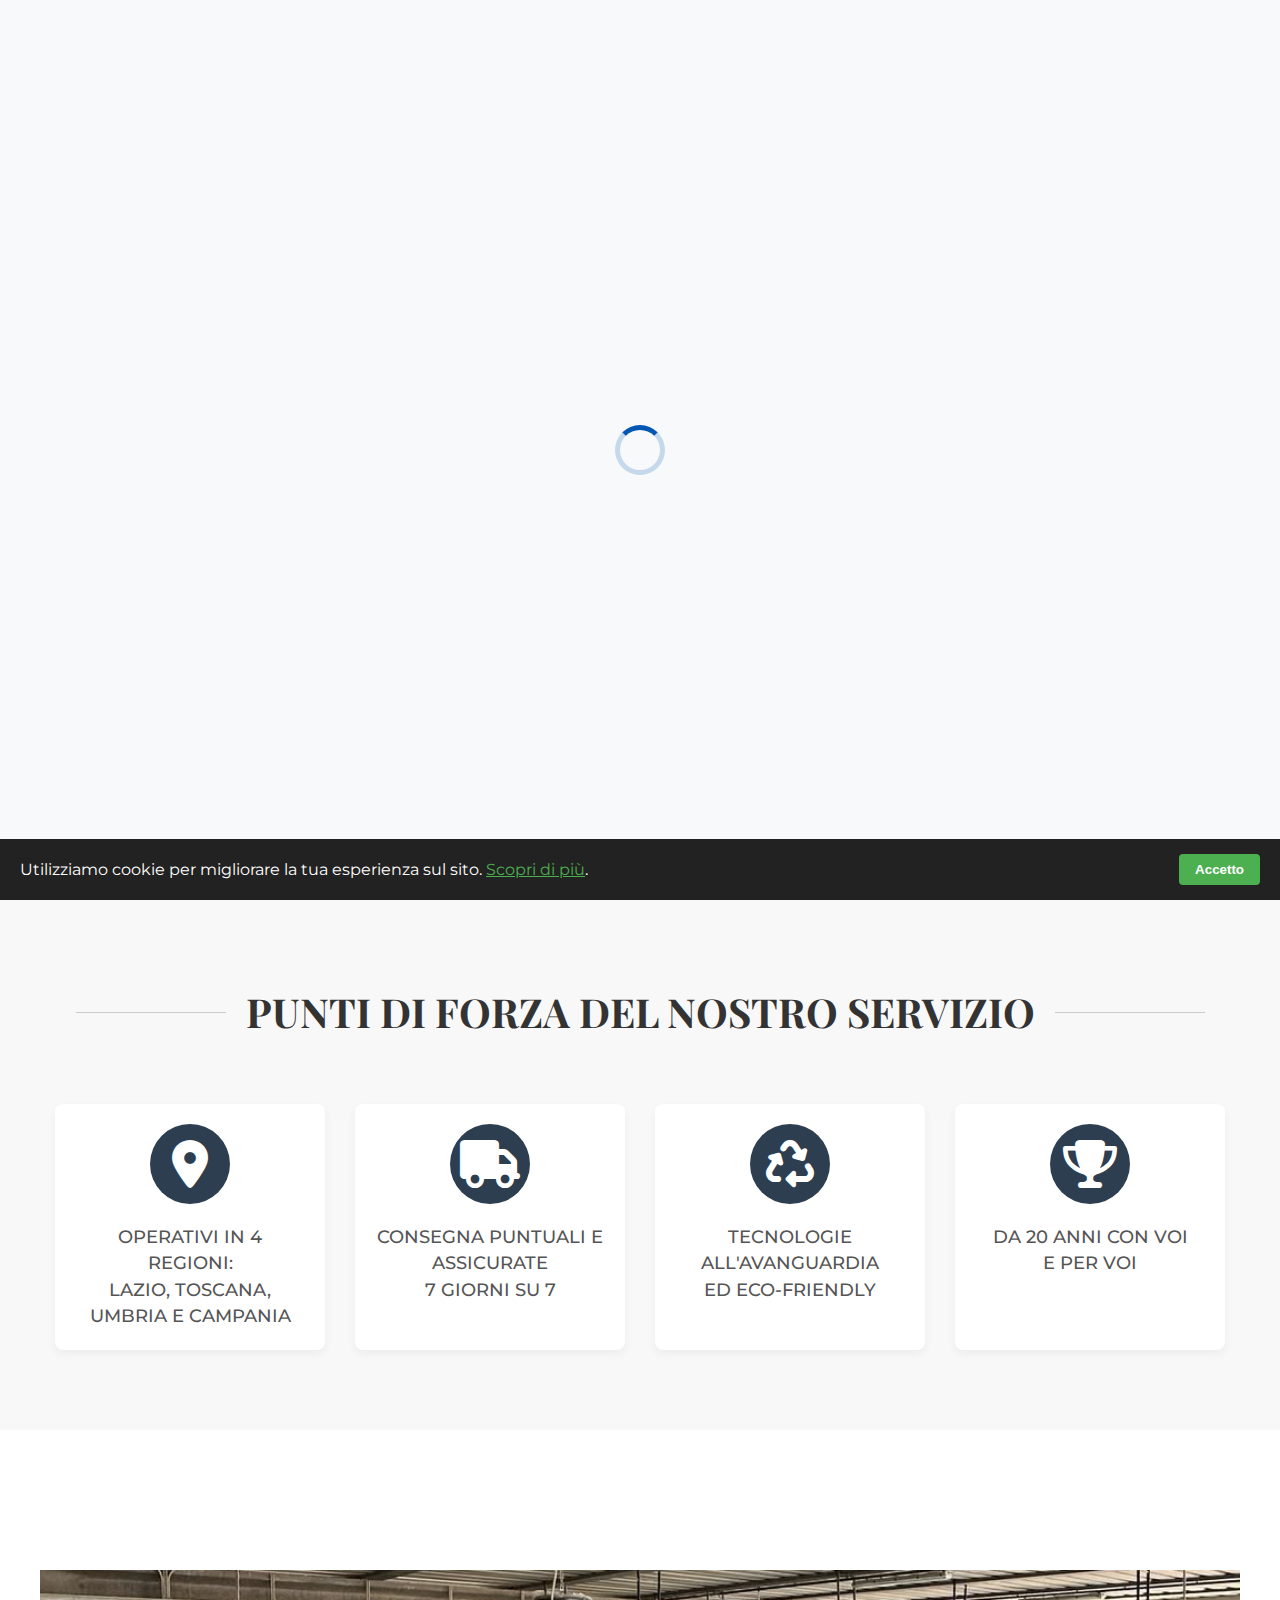
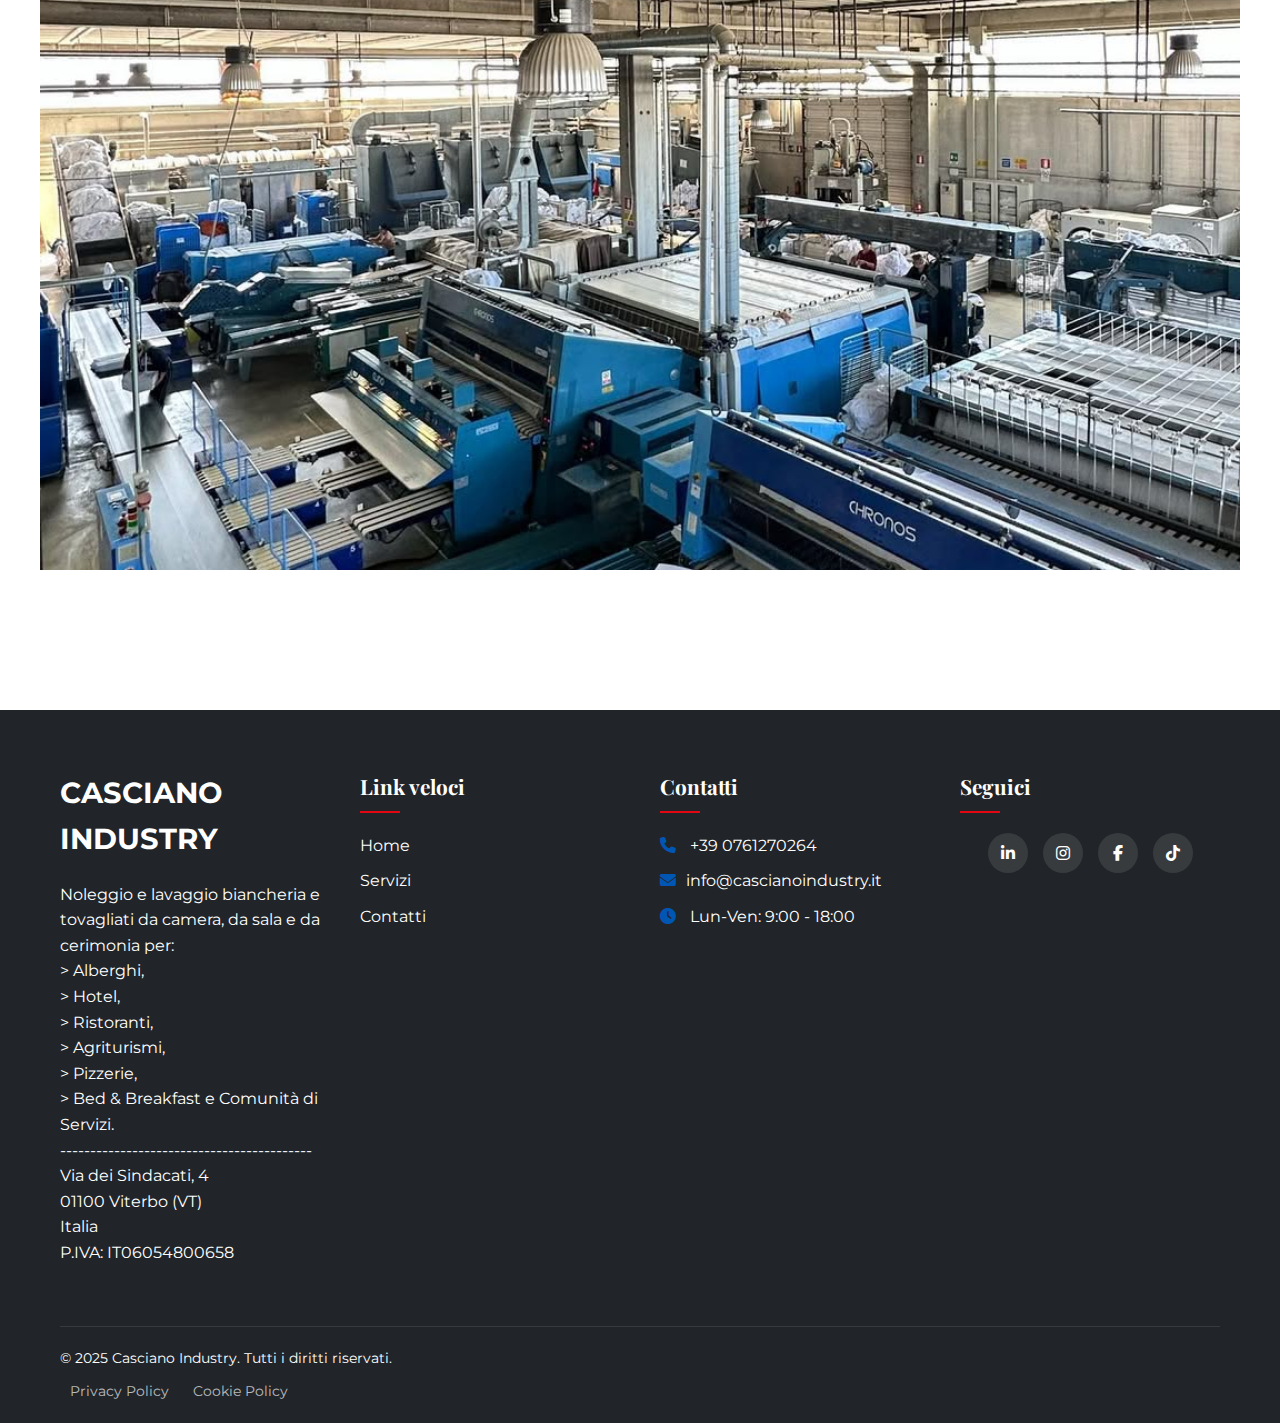
<file: index.html>
<!DOCTYPE html>
<html lang="it">
<head>
    <meta charset="UTF-8">
    <meta name="viewport" content="width=device-width, initial-scale=1.0">
    <title>Casciano Industry | Soluzioni Industriali Innovative</title>
        <link rel="icon" type="logo" href="img/LogoHE.png" />
    <link rel="stylesheet" href="https://cdnjs.cloudflare.com/ajax/libs/font-awesome/6.4.0/css/all.min.css">
    <link href="https://fonts.googleapis.com/css2?family=Montserrat:wght@400;500;700&family=Playfair+Display:wght@700&display=swap" rel="stylesheet">
    <link rel="stylesheet" href="css/index.css">
</head>

<script>
document.addEventListener("DOMContentLoaded", () => {
document.body.classList.add("page-transition");

const links = document.querySelectorAll("a[href]:not([target]):not([href^='#']):not([href^='mailto:']):not([href^='tel:'])");

 links.forEach(link => {
 link.addEventListener("click", function (e) {
 e.preventDefault();
 const url = this.href;

 document.body.classList.add("fade-out");

 setTimeout(() => {
 window.location.href = url;
}, 500); // durata fade-out
 });
 });
});
</script>

<body class="page-transition">
    <div class="loader">
        <div class="loader-circle"></div>
    </div>

    <header class="header">
    <div class="container">
        <div class="logo-container">
            <a href="index.html" class="logo-link" aria-label="Torna alla home">
                <img src="img/Logo.jpg" alt="Casciano Industry Logo" class="logo-img">
            </a>
            <div class="hamburger" id="hamburger">
                <span></span>
                <span></span>
                <span></span>
            </div>
        </div>
        <nav class="nav" id="nav">
            <ul>
                <li><a href="index.html" class="nav-link active">Home</a></li>
                <li><a href="chisiamo.html" class="nav-link">Chi Siamo</a></li>
                <li><a href="service.html" class="nav-link">Servizi</a></li>
                <li><a href="lavanderia.html" class="nav-link">Lavanderia</a></li>
                <li><a href="logistica.html" class="nav-link">Logistica</a></li>
                <li><a href="contact.html" class="nav-link">Contatti</a></li>
            </ul>
        </nav>
    </div>
</header>
<div id="cookie-banner" style="
  position: fixed;
  bottom: 0;
  left: 0;
  right: 0;
  background-color: #222;
  color: white;
  padding: 15px 20px;
  font-family: Montserrat, sans-serif;
  display: flex;
  justify-content: space-between;
  align-items: center;
  z-index: 10000;
">
  <span>Utilizziamo cookie per migliorare la tua esperienza sul sito. <a href="cookie.html" style="color: #4CAF50; text-decoration: underline;">Scopri di più</a>.</span>
  <button id="cookie-accept" style="
    background-color: #4CAF50;
    border: none;
    color: white;
    padding: 8px 16px;
    font-weight: 600;
    border-radius: 4px;
    cursor: pointer;
  ">Accetto</button>
</div>
<script>
  document.addEventListener("DOMContentLoaded", function() {
    const banner = document.getElementById("cookie-banner");
    const acceptBtn = document.getElementById("cookie-accept");

    // Controlla se è già stato accettato
    if (localStorage.getItem("cookieAccepted") === "true") {
      banner.style.display = "none";
    }

    acceptBtn.addEventListener("click", function() {
      localStorage.setItem("cookieAccepted", "true");
      banner.style.display = "none";
    });
  });
</script>

    <section class="hero" id="home">
        <div class="hero-content">
            <h1 class="hero-title" data-aos="fade-up">
                <span>Innovazione</span> e <span>Qualità</span> Per Voi!
            </h1>
            <p class="hero-subtitle nero" data-aos="fade-up" data-aos-delay="200">
                <strong>L'INDUSTRIA DEL LAVAGGIO PARTNER DEL VOSTRO BUSINESS!</strong>
            </p>
            <a href="contact.html" class="cta-button" data-aos="fade-up" data-aos-delay="400">
                Richiedi un preventivo
                <i class="fas fa-arrow-right"></i>
            </a>
        </div>
        <div class="hero-scroll verde-acqua">
            <span>Scorri per scoprire</span>
            <div class="scroll-icon"></div>
        </div>
    </section>

    <section class="service-strength-section">
        <div class="container">
            <h2 class="section-heading-with-lines">PUNTI DI FORZA DEL NOSTRO SERVIZIO</h2>
            <div class="strength-grid">
                <div class="strength-item">
                    <div class="strength-icon">
                        <i class="fas fa-map-marker-alt"></i>
                    </div>
                    <p>OPERATIVI IN 4 REGIONI:<br>LAZIO, TOSCANA, UMBRIA E CAMPANIA</p>
                </div>
                <div class="strength-item">
                    <div class="strength-icon">
                        <i class="fas fa-truck"></i>
                    </div>
                    <p>CONSEGNA PUNTUALI E ASSICURATE<br>7 GIORNI SU 7</p>
                </div>
                <div class="strength-item">
                    <div class="strength-icon">
                        <i class="fas fa-recycle"></i>
                    </div>
                    <p>TECNOLOGIE ALL'AVANGUARDIA<br>ED ECO-FRIENDLY</p>
                </div>
                <div class="strength-item">
                    <div class="strength-icon">
                        <i class="fas fa-trophy"></i>
                    </div>
                    <p>DA 20 ANNI CON VOI<br>E PER VOI</p>
                </div>
            </div>
        </div>
    </section>

    <section id="about" class="section">
        <div class="container">
        <img src="img/lavanderia.jpg" alt="immagine">
            </div>
    </section>

    <footer class="footer">
        <div class="container">
            <div class="footer-grid">
                <div class="footer-col">
                    <div class="footer-logo">CASCIANO INDUSTRY</div>
                    <p>Noleggio e lavaggio biancheria e tovagliati da camera, da sala e da cerimonia per:<br>
                    > Alberghi,<br> > Hotel, <br>> Ristoranti, <br>> Agriturismi, <br>> Pizzerie, <br>> Bed & Breakfast e Comunità di Servizi.</p>
                    <p>------------------------------------------</p>
                    <p>Via dei Sindacati, 4<br> 01100 Viterbo (VT)<br>Italia</p>
                    <p>P.IVA: IT06054800658</p>
                </div>

                <div class="footer-col">
                    <h3>Link veloci</h3>
                    <ul>
                        <li><a href="index.html">Home</a></li>
                        <li><a href="service.html">Servizi</a></li>
                        <li><a href="contact.html">Contatti</a></li>
                    </ul>
                </div>

                <div class="footer-col">
                    <h3>Contatti</h3>
                    <ul>
                        <li><i class="fas fa-phone"></i> +39 0761270264</li>
                        <li><i class="fas fa-envelope"></i>info@cascianoindustry.it</li>
                        <li><i class="fas fa-clock"></i> Lun-Ven: 9:00 - 18:00</li>
                    </ul>
                </div>

                <div class="footer-col">
                    <h3>Seguici</h3>
                    <div class="social-links">
                        <a href="https://it.linkedin.com/company/casciano-industry" class="social-icon" aria-label="LinkedIn">
                            <i class="fab fa-linkedin-in"></i>
                        </a>
                        <a href="https://www.instagram.com/casciano_industry/" class="social-icon" aria-label="Instagram">
                            <i class="fab fa-instagram"></i>
                        </a>
                        <a href="https://www.facebook.com/people/Casciano-Industry/100091365794450/" class="social-icon" aria-label="Facebook">
                            <i class="fab fa-facebook-f"></i>
                        </a>
                        <a href="https://www.tiktok.com/@cascianoindustry" class="social-icon" aria-label="TikTok">
                            <i class="fab fa-tiktok"></i>
                        </a>
                    </div>
                </div>
            </div>
            <div class="footer-bottom">
                <p>&copy; 2025 Casciano Industry. Tutti i diritti riservati.</p>
                <div class="legal-links">
                    <a href="privacy.html">Privacy Policy</a>
                    <a href="cookie.html">Cookie Policy</a>
                </div>
            </div>
        </div>
    </footer>

    <script src="js/main.js"></script>
</body>
</html>
</file>
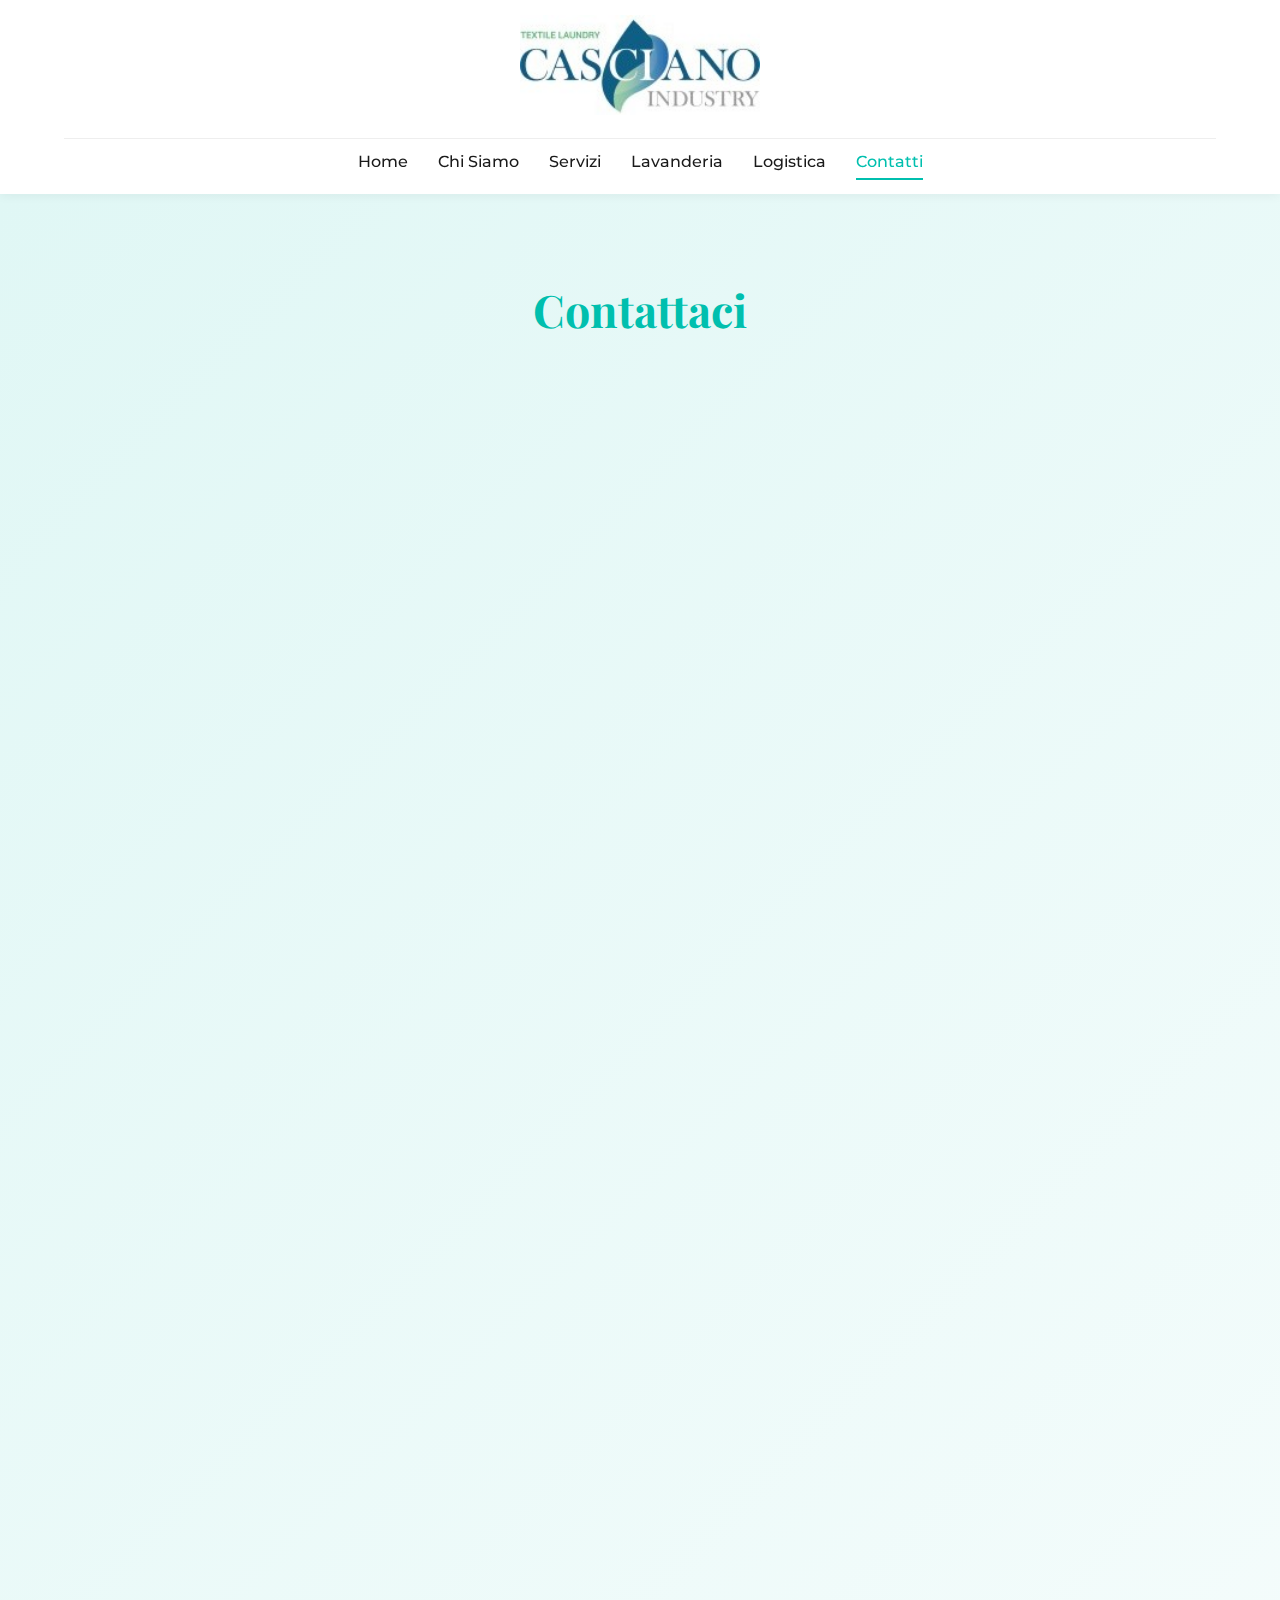
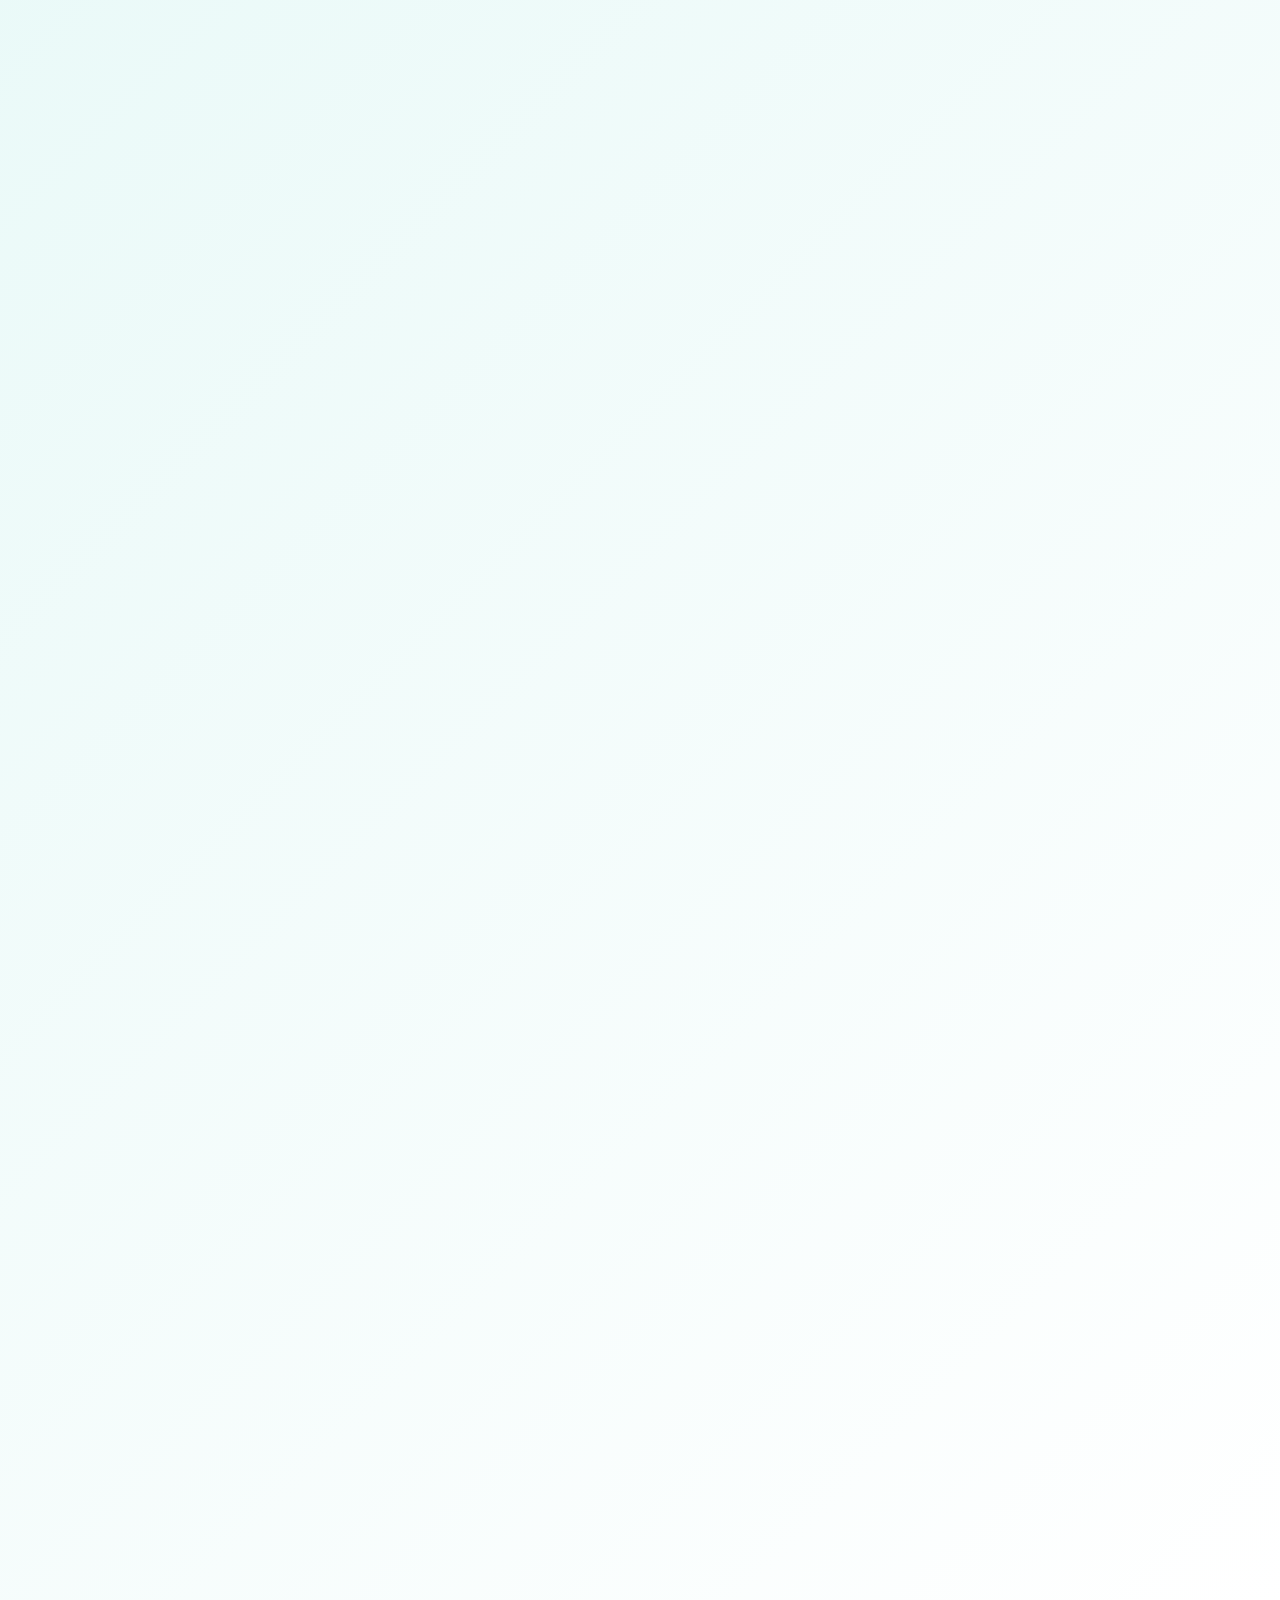
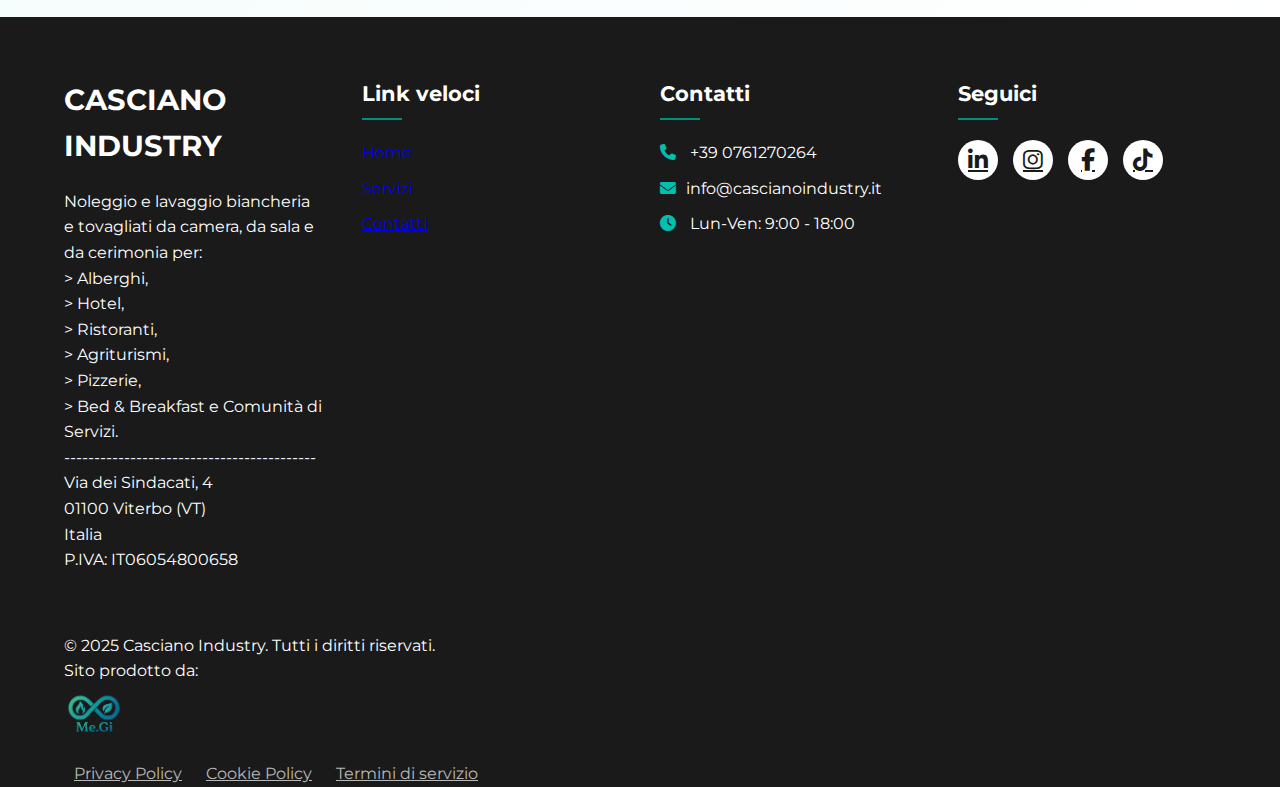
<file: contact.html>
<!DOCTYPE html>
<html lang="it">
<head>
    <meta charset="UTF-8">
    <meta name="viewport" content="width=device-width, initial-scale=1.0">
    <title>Casciano Industry | Soluzioni Industriali Innovative</title>
        <link rel="icon" type="logo" href="img/LogoHE.png" />
    <link rel="stylesheet" href="https://cdnjs.cloudflare.com/ajax/libs/font-awesome/6.4.0/css/all.min.css">
    <link href="https://fonts.googleapis.com/css2?family=Montserrat:wght@400;500;700&family=Playfair+Display:wght@700&display=swap" rel="stylesheet">
    <link rel="stylesheet" href="css/contact.css">
</head>

<script>
document.addEventListener("DOMContentLoaded", () => {
document.body.classList.add("page-transition");

const links = document.querySelectorAll("a[href]:not([target]):not([href^='#']):not([href^='mailto:']):not([href^='tel:'])");

links.forEach(link => {
    link.addEventListener("click", function (e) {
        e.preventDefault();
        const url = this.href;

        document.body.classList.add("fade-out");

        setTimeout(() => {
            window.location.href = url;
        }, 400); // durata fade-out
    });
});
});
</script>

<body class="page-transition">
    <div class="loader">
        <div class="loader-circle"></div>
    </div>

    <header class="header">
    <div class="container">
        <div class="logo-container">
            <a href="index.html" class="logo-link" aria-label="Torna alla home">
                <img src="img/Logo.jpg" alt="Casciano Industry Logo" class="logo-img">
            </a>
            <div class="hamburger" id="hamburger">
                <span></span>
                <span></span>
                <span></span>
            </div>
        </div>
        <nav class="nav" id="nav">
            <ul>
                <li><a href="index.html" class="nav-link">Home</a></li>
                <li><a href="chisiamo.html" class="nav-link">Chi Siamo</a></li>
                <li><a href="service.html" class="nav-link">Servizi</a></li>
                <li><a href="lavanderia.html" class="nav-link">Lavanderia</a></li>
                <li><a href="logistica.html" class="nav-link">Logistica</a></li>
                <li><a href="contact.html" class="nav-link active">Contatti</a></li>
            </ul>
        </nav>
    </div>
</header>

    <section id="contacts" class="contacts-section">
        <div class="container">
            <h2 class="section-title">Contattaci</h2>
            <p class="contacts-description">
                Hai domande o vuoi maggiori informazioni? Compila il modulo o contattaci direttamente.
            </p>
            <div class="contacts-grid">
                <div class="contact-info">
                    <h3>Informazioni di contatto</h3>
                    <ul>
                        <li><i class="fas fa-phone"></i> +39 0761 270264</li>
                        <li><i class="fas fa-envelope"></i> info@cascianoindustry.it</li>
                        <li><i class="fas fa-map-marker-alt"></i> Via dei Sindacati, 4 - Viterbo (VT)</li>
                        <li><i class="fas fa-clock"></i> Lun-Ven: 9:00 - 18:00</li>
                    </ul>
                    <div class="social-links">
                        <a href="#" class="social-icon" aria-label="LinkedIn"><i
                                class="fab fa-linkedin-in"></i></a>
                        <a href="#" class="social-icon" aria-label="Instagram"><i
                                class="fab fa-instagram"></i></a>
                        <a href="#" class="social-icon" aria-label="Facebook"><i class="fab fa-facebook-f"></i></a>
                        <a href="#" class="social-icon" aria-label="TikTok"><i class="fab fa-tiktok"></i></a>
                    </div>
                </div>

                
                <form class="contact-form" action="https://formsubmit.co/raffaelezaccaro7@gmail.com" method="POST" aria-label="Modulo contatti">
                    <input type="hidden" name="_subject" value="Hai ricevuto una nuova richiesta di preventivo dal tuo sito!">
                    <input type="hidden" name="_next" value="https://https://megifloki.github.io/thx.html">
                    <label for="name">Nome</label>
                    <input type="text" id="name" name="nome" placeholder="Il tuo nome" required>

                    <label for="email">Email</label>
                    <input type="email" id="email" name="email" placeholder="La tua email" required>

                    <label for="message">Messaggio</label>
                    <textarea id="message" name="messaggio" rows="5" placeholder="Scrivi il tuo messaggio..." required></textarea>

                    <div class="order-section" style="margin-top: 60px;">
                        <h2 class="section-title">Richiesta Ordine</h2>
                        <p class="contacts-description">Inserisci le quantità annue che sfrutti di biancheria, lasciando vuoto il campo per gli altri articoli.</p>

                        <div class="order-form-sections">
                            <div class="order-category">
                                <h3>Articoli Letto</h3>
                                <label for="lenzuola_matrimoniale">Lenzuola Matrimoniale</label>
                                <input type="number" name="lenzuola_matrimoniale" id="lenzuola_matrimoniale" placeholder="Quantità">

                                <label for="lenzuola_singolo">Lenzuola Singolo</label>
                                <input type="number" name="lenzuola_singolo" id="lenzuola_singolo" placeholder="Quantità">

                                <label for="federa">Federa</label>
                                <input type="number" name="federa" id="federa" placeholder="Quantità">

                                <label for="copriletti">Copriletti</label>
                                <input type="number" name="copriletti" id="copriletti" placeholder="Quantità">
                            </div>

                            <div class="order-category">
                                <h3>Articoli Bagno</h3>
                                <label for="asciugamano_viso">Asciugamano Viso Spugna</label>
                                <input type="number" name="asciugamano_viso" id="asciugamano_viso" placeholder="Quantità">

                                <label for="asciugamano_bidet">Asciugamano Bidet</label>
                                <input type="number" name="asciugamano_bidet" id="asciugamano_bidet" placeholder="Quantità">

                                <label for="telo_bagno">Telo Bagno</label>
                                <input type="number" name="telo_bagno" id="telo_bagno" placeholder="Quantità">

                                <label for="scendibagno">Scendibagno</label>
                                <input type="number" name="scendibagno" id="scendibagno" placeholder="Quantità">

                                <label for="accappatoio">Accappatoio</label>
                                <input type="number" name="accappatoio" id="accappatoio" placeholder="Quantità">
                            </div>

                            <div class="order-category">
                                <h3>Articoli Tavola</h3>
                                <label for="tovaglie">Tovaglie</label>
                                <input type="number" name="tovaglie" id="tovaglie" placeholder="Quantità">

                                <label for="coprimacchia">Coprimacchia</label>
                                <input type="number" name="coprimacchia" id="coprimacchia" placeholder="Quantità">

                                <label for="tovaglioli">Tovaglioli</label>
                                <input type="number" name="tovaglioli" id="tovaglioli" placeholder="Quantità">
                            </div>

                            <div class="order-category">
                                <h3>Informazioni di Consegna</h3>
                                <label for="nome-cognome">Nome e Cognome</label>
                                <input type="text" name="nome-cognome" id="nome-cognome" placeholder="Il tuo nome completo" required>

                                <label for="indirizzo">Indirizzo di Consegna</label>
                                <input type="text" name="indirizzo" id="indirizzo" placeholder="Via, Città, CAP" required>

                                <label for="data-consegna">Data Richiesta</label>
                                <input type="date" name="data-consegna" id="data-consegna" required>

                                <label for="note">Note Aggiuntive</label>
                                <textarea name="note" id="note" rows="4" placeholder="Scrivi eventuali richieste..."></textarea>
                            </div>
                        </div>
                    </div>
                    <button type="submit">Invia Messaggio</button>
                </form>
            </div>
        </div>
    </section>

  <footer class="footer">
        <div class="container">
            <div class="footer-grid">
                <div class="footer-col">
                    <div class="footer-logo">CASCIANO INDUSTRY</div>
                    <p>Noleggio e lavaggio biancheria e tovagliati da camera, da sala e da cerimonia per:<br>
                    > Alberghi,<br> > Hotel, <br>> Ristoranti, <br>> Agriturismi, <br>> Pizzerie, <br>> Bed & Breakfast e Comunità di Servizi.</p>
                    <p>------------------------------------------</p>
                    <p>Via dei Sindacati, 4<br> 01100 Viterbo (VT)<br>Italia</p>
                    <p>P.IVA: IT06054800658</p>
                </div>

                <div class="footer-col">
                    <h3>Link veloci</h3>
                    <ul>
                        <li><a href="index.html">Home</a></li>
                        <li><a href="service.html">Servizi</a></li>
                        <li><a href="contact.html">Contatti</a></li>
                    </ul>
                </div>

                <div class="footer-col">
                    <h3>Contatti</h3>
                    <ul>
                        <li><i class="fas fa-phone"></i> +39 0761270264</li>
                        <li><i class="fas fa-envelope"></i>info@cascianoindustry.it</li>
                        <li><i class="fas fa-clock"></i> Lun-Ven: 9:00 - 18:00</li>
                    </ul>
                </div>

                <div class="footer-col">
                    <h3>Seguici</h3>
                    <div class="social-links">
                        <a href="https://it.linkedin.com/company/casciano-industry" class="social-icon" aria-label="LinkedIn">
                            <i class="fab fa-linkedin-in"></i>
                        </a>
                        <a href="https://www.instagram.com/casciano_industry/" class="social-icon" aria-label="Instagram">
                            <i class="fab fa-instagram"></i>
                        </a>
                        <a href="https://www.facebook.com/people/Casciano-Industry/100091365794450/" class="social-icon" aria-label="Facebook">
                            <i class="fab fa-facebook-f"></i>
                        </a>
                        <a href="https://www.tiktok.com/@cascianoindustry" class="social-icon" aria-label="TikTok">
                            <i class="fab fa-tiktok"></i>
                        </a>
                    </div>
                </div>
            </div>
  <div class="footer-bottom-right">
      <p>&copy; 2025 Casciano Industry. Tutti i diritti riservati.</p>
              <span>Sito prodotto da: </span> <br> 
    <a href="link megi" target="_blank">
      <img src="img/logoMeGi.png" alt="Logo Produttore" class="producer-logo">
    </a>
  </div>

  <div class="legal-links">
                    <a href="">Privacy Policy</a>
                    <a href="cookie.html">Cookie Policy</a>
                    <a href="">Termini di servizio</a>
  </div>
</div>
            </div>
        </div>
    </footer>
</body>
</html>
</file>
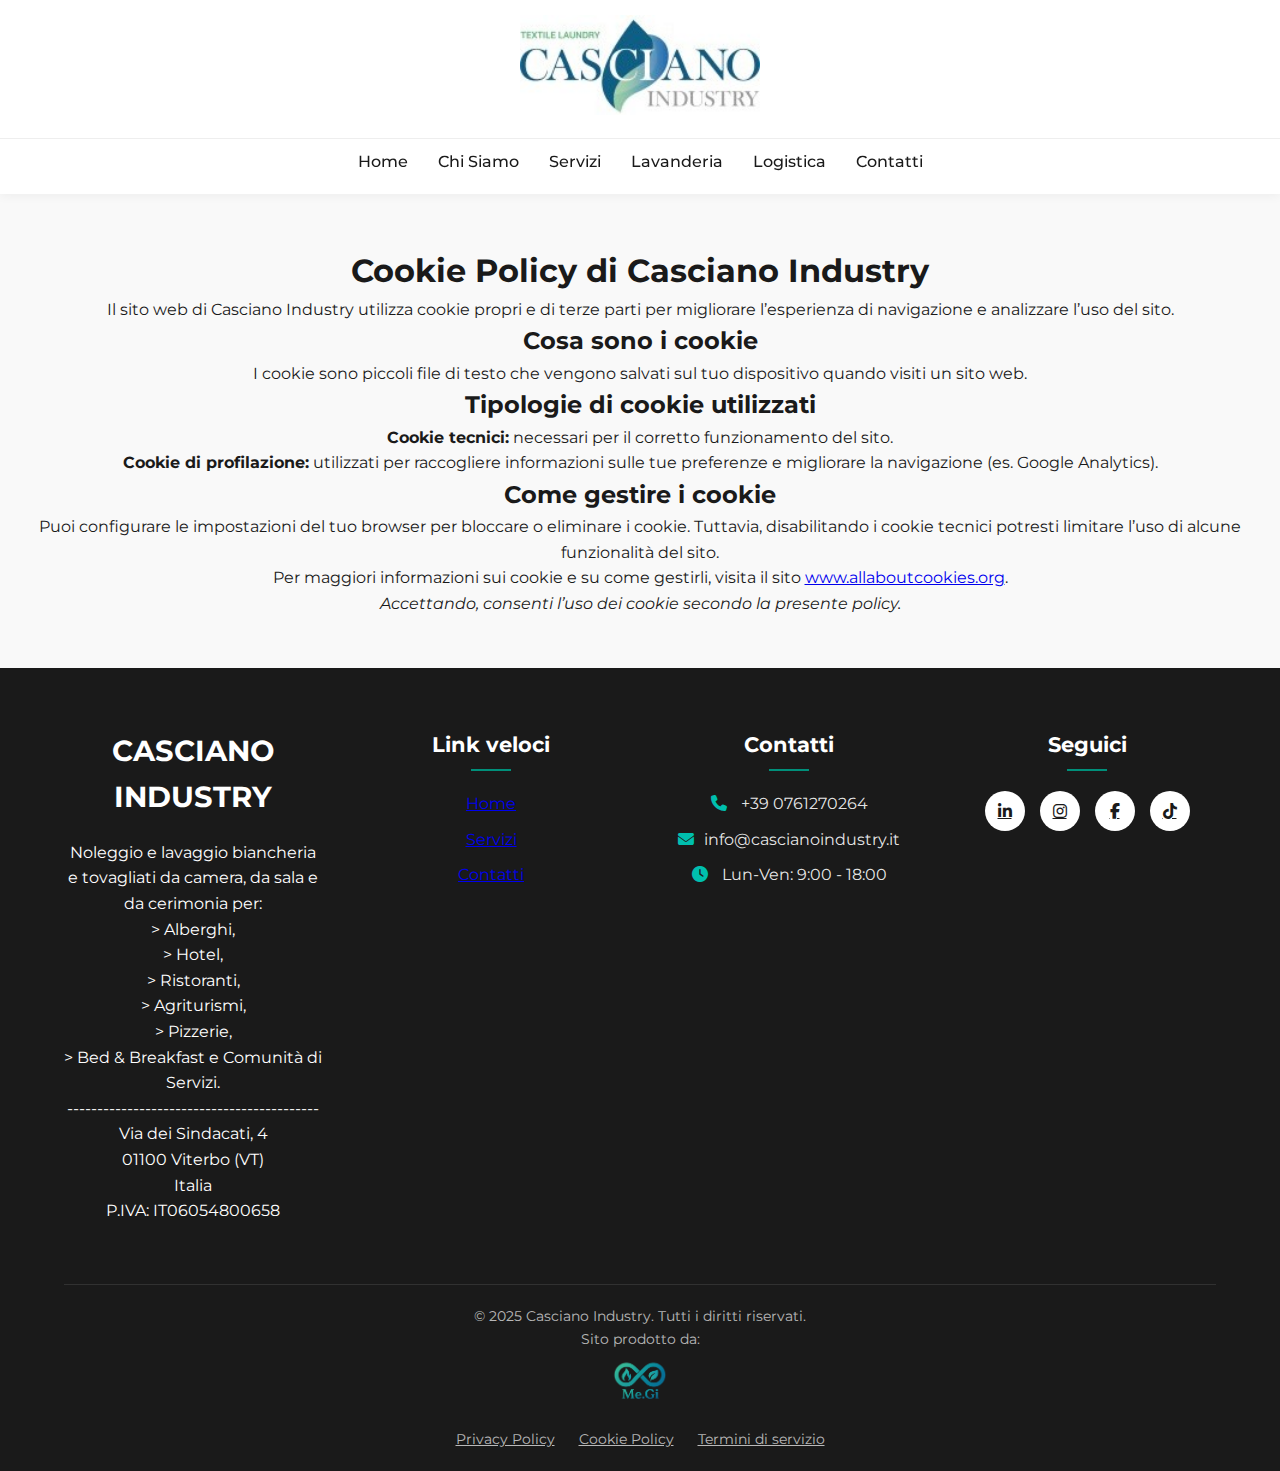
<file: cookie.html>
<!DOCTYPE html>
<html lang="it">
    <head>
  <meta charset="UTF-8" />
  <meta name="viewport" content="width=device-width, initial-scale=1" />
  <title>Cookie Policy - Il Tuo Sito</title>
  <link rel="stylesheet" href="css/cookie.css" />
    <link href="https://fonts.googleapis.com/css2?family=Montserrat:wght@400;500;700&family=Playfair+Display:wght@700&display=swap" rel="stylesheet">
    <link rel="stylesheet" href="https://cdnjs.cloudflare.com/ajax/libs/font-awesome/6.4.0/css/all.min.css">
</head>

  <!-- Header con logo e menu -->
   <!-- Header Moderno -->
<header class="header">
    <div class="logo-container">
        <a href="index.html" class="logo-link" aria-label="Torna alla home">
            <img src="img/Logo.jpg" alt="Casciano Industry Logo" class="logo-img">
        </a>
    </div>
    <nav class="nav" id="nav">
        <ul>
                <li><a href="index.html" class="nav-link">Home</a></li>
                <li><a href="chisiamo.html" class="nav-link">Chi Siamo</a></li>
                <li><a href="service.html" class="nav-link">Servizi</a></li>
                <li><a href="lavanderia.html" class="nav-link">Lavanderia</a></li>
                <li><a href="logistica.html" class="nav-link">Logistica</a></li>
                <li><a href="contact.html" class="nav-link">Contatti</a></li>
        </ul>
    </nav>
</header>
    <br>    
    <br>
<body>
<h1>Cookie Policy di Casciano Industry</h1>

<p>Il sito web di Casciano Industry utilizza cookie propri e di terze parti per migliorare l’esperienza di navigazione e analizzare l’uso del sito.</p>

<h2>Cosa sono i cookie</h2>
<p>I cookie sono piccoli file di testo che vengono salvati sul tuo dispositivo quando visiti un sito web.</p>

<h2>Tipologie di cookie utilizzati</h2>
<ul>
  <li><strong>Cookie tecnici:</strong> necessari per il corretto funzionamento del sito.</li>
  <li><strong>Cookie di profilazione:</strong> utilizzati per raccogliere informazioni sulle tue preferenze e migliorare la navigazione (es. Google Analytics).</li>
</ul>

<h2>Come gestire i cookie</h2>
<p>Puoi configurare le impostazioni del tuo browser per bloccare o eliminare i cookie. Tuttavia, disabilitando i cookie tecnici potresti limitare l’uso di alcune funzionalità del sito.</p>

<p>Per maggiori informazioni sui cookie e su come gestirli, visita il sito <a href="https://www.allaboutcookies.org" target="_blank" rel="noopener noreferrer">www.allaboutcookies.org</a>.</p>

<p><em>Accettando, consenti l’uso dei cookie secondo la presente policy.</em></p>

    <br>    
    <br>

<footer class="footer">
        <div class="container">
            <div class="footer-grid">
                <div class="footer-col">
                    <div class="footer-logo">CASCIANO INDUSTRY</div>
                    <p>Noleggio e lavaggio biancheria e tovagliati da camera, da sala e da cerimonia per:<br>
                    > Alberghi,<br> > Hotel, <br>> Ristoranti, <br>> Agriturismi, <br>> Pizzerie, <br>> Bed & Breakfast e Comunità di Servizi.</p>
                    <p>------------------------------------------</p>
                    <p>Via dei Sindacati, 4<br> 01100 Viterbo (VT)<br>Italia</p>
                    <p>P.IVA: IT06054800658</p>
                </div>

                <div class="footer-col">
                    <h3>Link veloci</h3>
                    <ul>
                        <li><a href="index.html">Home</a></li>
                        <li><a href="service.html">Servizi</a></li>
                        <li><a href="contact.html">Contatti</a></li>
                    </ul>
                </div>

                <div class="footer-col">
                    <h3>Contatti</h3>
                    <ul>
                        <li><i class="fas fa-phone"></i> +39 0761270264</li>
                        <li><i class="fas fa-envelope"></i>info@cascianoindustry.it</li>
                        <li><i class="fas fa-clock"></i> Lun-Ven: 9:00 - 18:00</li>
                    </ul>
                </div>

                <div class="footer-col">
                    <h3>Seguici</h3>
                    <div class="social-links">
                        <a href="https://it.linkedin.com/company/casciano-industry" class="social-icon" aria-label="LinkedIn">
                            <i class="fab fa-linkedin-in"></i>
                        </a>
                        <a href="https://www.instagram.com/casciano_industry/" class="social-icon" aria-label="Instagram">
                            <i class="fab fa-instagram"></i>
                        </a>
                        <a href="https://www.facebook.com/people/Casciano-Industry/100091365794450/" class="social-icon" aria-label="Facebook">
                            <i class="fab fa-facebook-f"></i>
                        </a>
                        <a href="https://www.tiktok.com/@cascianoindustry" class="social-icon" aria-label="TikTok">
                            <i class="fab fa-tiktok"></i>
                        </a>
                    </div>
                </div>
            </div>
 <div class="footer-bottom">
  <p>&copy; 2025 Casciano Industry. Tutti i diritti riservati.</p>

  <div class="footer-bottom-right">
              <span>Sito prodotto da: </span> <br> 
    <a href="link megi" target="_blank">
      <img src="img/logoMeGi.png" alt="Logo Produttore" class="producer-logo">
    </a>
  </div>

  <div class="legal-links">
                    <a href="">Privacy Policy</a>
                    <a href="cookie.html">Cookie Policy</a>
                    <a href="">Termini di servizio</a>
  </div>
</div>
            </div>
        </div>
    </footer>
</body>
</html>
</file>
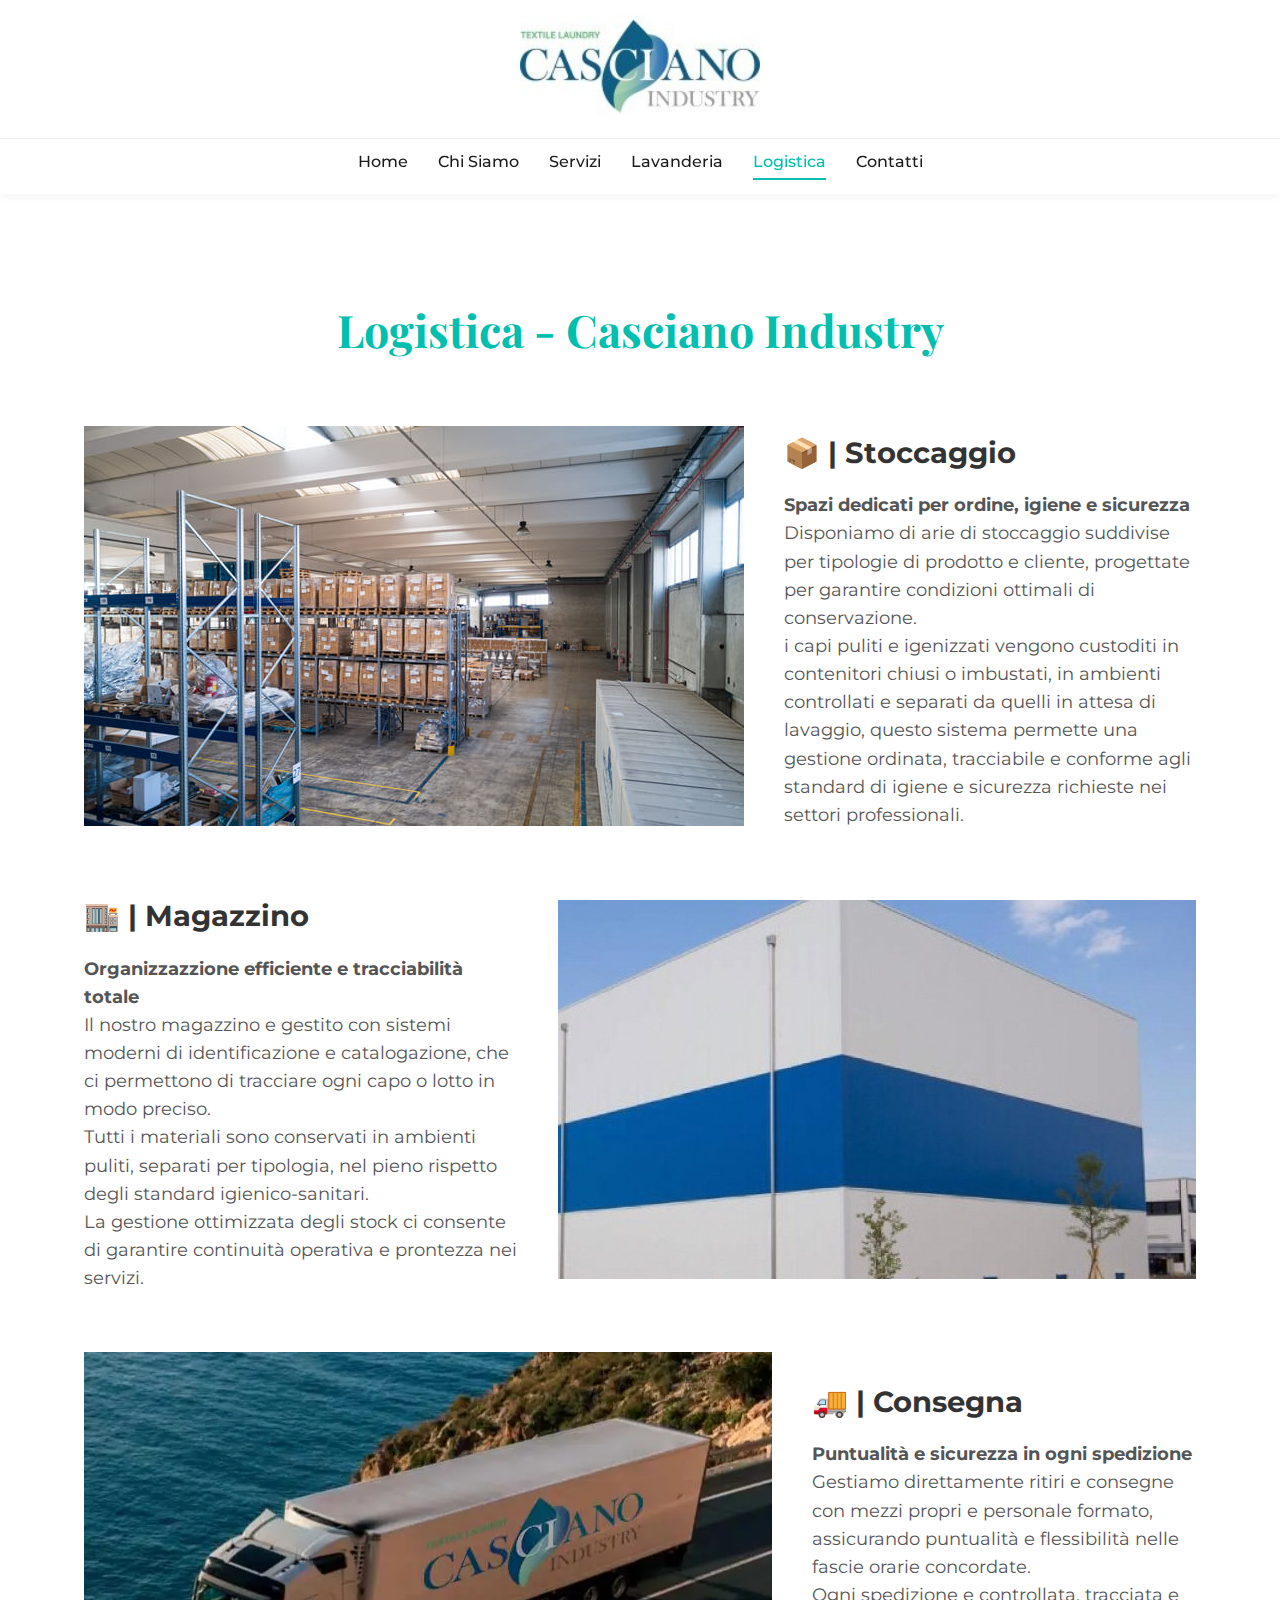
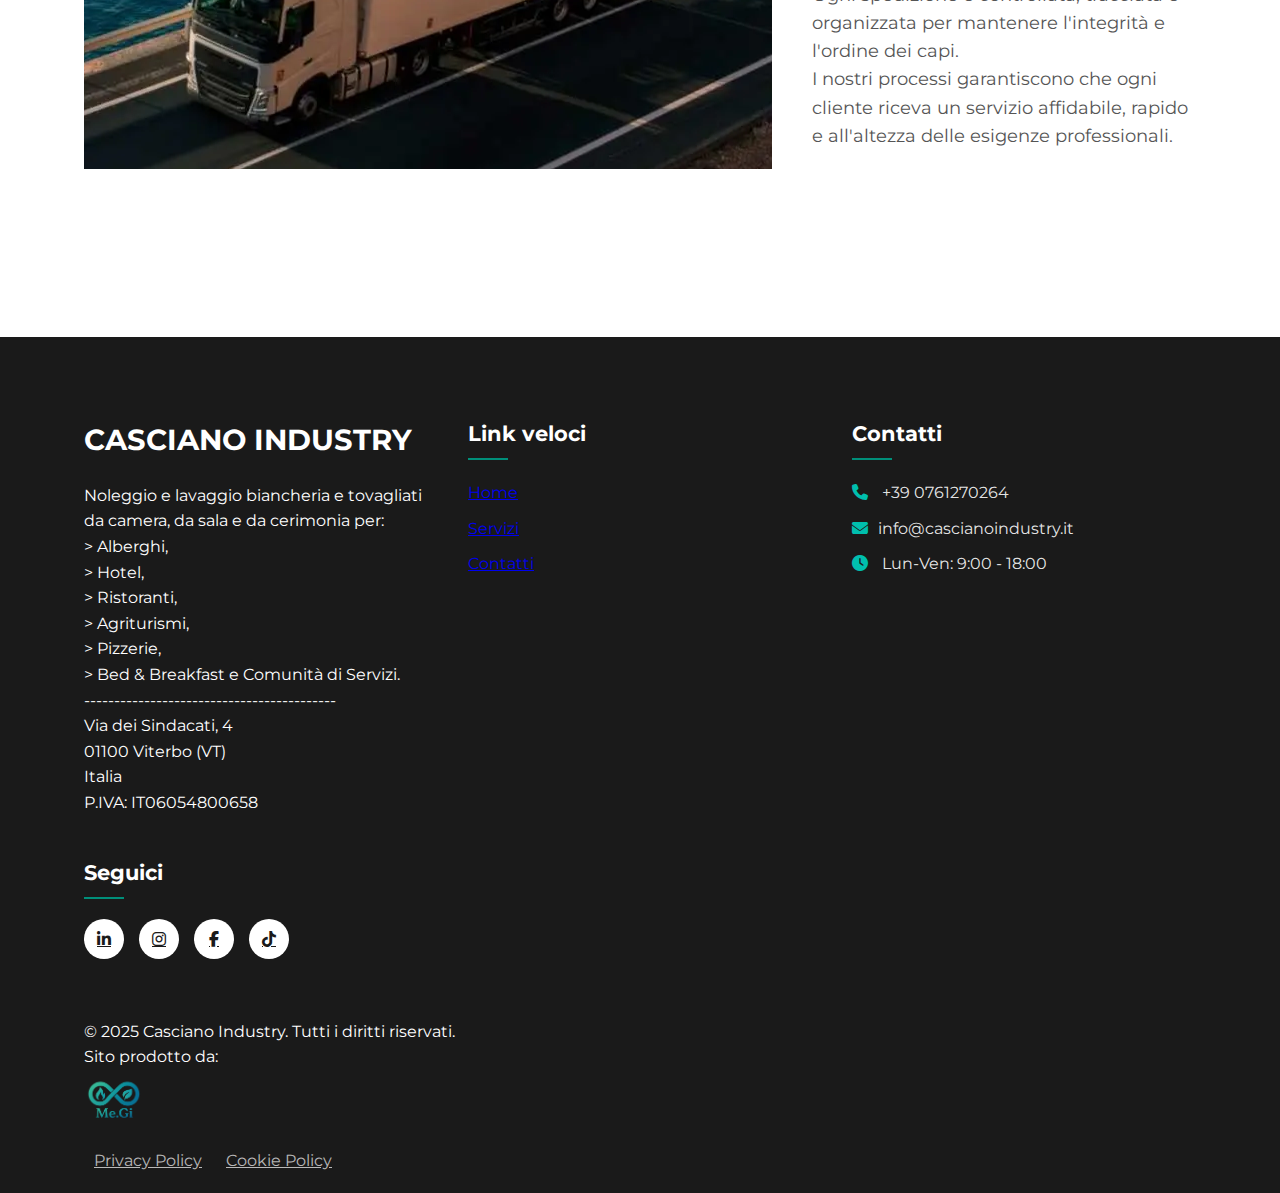
<file: logistica.html>
<!DOCTYPE html>
<html lang="it">
<head>
  <meta charset="UTF-8">
  <meta name="viewport" content="width=device-width, initial-scale=1">
  <title>Logistica - Casciano Industry</title>
      <link rel="icon" type="logo" href="img/LogoHE.png" />
  <link rel="stylesheet" href="css/logistica.css"> <!-- Assicurati che questo punti al tuo CSS -->
  <link rel="preconnect" href="https://fonts.googleapis.com">
  <link rel="preconnect" href="https://fonts.gstatic.com" crossorigin>
      <link rel="stylesheet" href="https://cdnjs.cloudflare.com/ajax/libs/font-awesome/6.4.0/css/all.min.css" />
    <link href="https://fonts.googleapis.com/css2?family=Montserrat:wght@400;500;700&family=Playfair+Display:wght@700&display=swap" rel="stylesheet" />
  <link href="https://fonts.googleapis.com/css2?family=Montserrat:wght@400;600&family=Playfair+Display:wght@600&display=swap" rel="stylesheet">
</head>

   <!-- Header Moderno -->
<header class="header">
    <div class="logo-container">
        <a href="index.html" class="logo-link" aria-label="Torna alla home">
            <img src="img/Logo.jpg" alt="Casciano Industry Logo" class="logo-img">
        </a>
    </div>
    <nav class="nav" id="nav">
        <ul>
                <li><a href="index.html" class="nav-link">Home</a></li>
                <li><a href="chisiamo.html" class="nav-link">Chi Siamo</a></li>
                <li><a href="service.html" class="nav-link">Servizi</a></li>
                <li><a href="lavanderia.html" class="nav-link">Lavanderia</a></li>
                <li><a href="logistica.html" class="nav-link active">Logistica</a></li>
                <li><a href="contact.html" class="nav-link">Contatti</a></li>
        </ul>
    </nav>
</header>


<body>
<section class="lavanderia-section">
  <div class="container">
    <h2 class="section-title">Logistica - Casciano Industry</h2>

      <div class="logistica-item">
        <div class="logistica-img-container">
          <img src="img/stoccaggioES.jpg" alt="IMG1" class="logistica-img">
        </div>
        <div class="logistica-text-box">
          <h3>📦 | Stoccaggio</h3>
          <p><strong>Spazi dedicati per ordine, igiene e sicurezza</strong><br>Disponiamo di arie di stoccaggio suddivise per tipologie di prodotto e cliente, progettate per garantire condizioni ottimali di conservazione.<br>i capi puliti e igenizzati vengono custoditi in contenitori chiusi o imbustati, in ambienti controllati e separati da quelli in attesa di lavaggio, questo sistema permette una gestione ordinata, tracciabile e conforme agli standard di igiene e sicurezza richieste nei settori professionali.</p>
        </div>
      </div>

      <div class="logistica-item reverse">
        <div class="logistica-img-container">
          <img src="img/MagazzinoES.jpg" alt="IMG2" class="logistica-img">
        </div>
        <div class="logistica-text-box">
          <h3>🏬 | Magazzino</h3>
          <p><strong>Organizzazzione efficiente e tracciabilità totale</strong><br> Il nostro magazzino e gestito con sistemi moderni di identificazione e catalogazione, che ci permettono di tracciare ogni capo o lotto in modo preciso.<br>Tutti i materiali sono conservati in ambienti puliti, separati per tipologia, nel pieno rispetto degli standard igienico-sanitari.<br>La gestione ottimizzata degli stock ci consente di garantire continuità operativa e prontezza nei servizi.</p>
        </div>
      </div>

      <div class="logistica-item">
        <div class="logistica-img-container">
          <img src="img/casciano-industry-consegne-camion.png" alt="IMG3" class="logistica-img">
        </div>
        <div class="logistica-text-box">
          <h3>🚚 | Consegna</h3>
          <p><strong>Puntualità e sicurezza in ogni spedizione</strong><br>Gestiamo direttamente ritiri e consegne con mezzi propri e personale formato, assicurando puntualità e flessibilità nelle fascie orarie concordate.<br>Ogni spedizione e controllata, tracciata e organizzata per mantenere l'integrità e l'ordine dei capi.<br>I nostri processi garantiscono che ogni cliente riceva un servizio affidabile, rapido e all'altezza delle esigenze professionali.</p>
        </div>
      </div>

    </div>
  </section>
</body>


  <footer class="footer">
        <div class="container">
            <div class="footer-grid">
                <div class="footer-col">
                    <div class="footer-logo">CASCIANO INDUSTRY</div>
                    <p>Noleggio e lavaggio biancheria e tovagliati da camera, da sala e da cerimonia per:<br>
                    > Alberghi,<br> > Hotel, <br>> Ristoranti, <br>> Agriturismi, <br>> Pizzerie, <br>> Bed & Breakfast e Comunità di Servizi.</p>
                    <p>------------------------------------------</p>
                    <p>Via dei Sindacati, 4<br> 01100 Viterbo (VT)<br>Italia</p>
                    <p>P.IVA: IT06054800658</p>
                </div>

                <div class="footer-col">
                    <h3>Link veloci</h3>
                    <ul>
                        <li><a href="index.html">Home</a></li>
                        <li><a href="service.html">Servizi</a></li>
                        <li><a href="contact.html">Contatti</a></li>
                    </ul>
                </div>

                <div class="footer-col">
                    <h3>Contatti</h3>
                    <ul>
                        <li><i class="fas fa-phone"></i> +39 0761270264</li>
                        <li><i class="fas fa-envelope"></i>info@cascianoindustry.it</li>
                        <li><i class="fas fa-clock"></i> Lun-Ven: 9:00 - 18:00</li>
                    </ul>
                </div>
                <div class="footer-col">
                    <h3>Seguici</h3>
                    <div class="social-links">
                        <a href="https://it.linkedin.com/company/casciano-industry" class="social-icon" aria-label="LinkedIn">
                            <i class="fab fa-linkedin-in"></i>
                        </a>
                        <a href="https://www.instagram.com/casciano_industry/" class="social-icon" aria-label="Instagram">
                            <i class="fab fa-instagram"></i>
                        </a>
                        <a href="https://www.facebook.com/people/Casciano-Industry/100091365794450/" class="social-icon" aria-label="Facebook">
                            <i class="fab fa-facebook-f"></i>
                        </a>
                        <a href="https://www.tiktok.com/@cascianoindustry" class="social-icon" aria-label="TikTok">
                            <i class="fab fa-tiktok"></i>
                        </a>
                    </div>
                </div>
            </div>
  <div class="footer-bottom-right">
      <p>&copy; 2025 Casciano Industry. Tutti i diritti riservati.</p>
              <span>Sito prodotto da: </span> <br> 
    <a href="link megi" target="_blank">
      <img src="img/logoMeGi.png" alt="Logo Produttore" class="producer-logo">
    </a>
  </div>

  <div class="legal-links">
                    <a href="privacy.html">Privacy Policy</a>
                    <a href="cookie.html">Cookie Policy</a>
  </div>
</div>
            </div>
        </div>
    </footer>
</body>
</html>
</file>
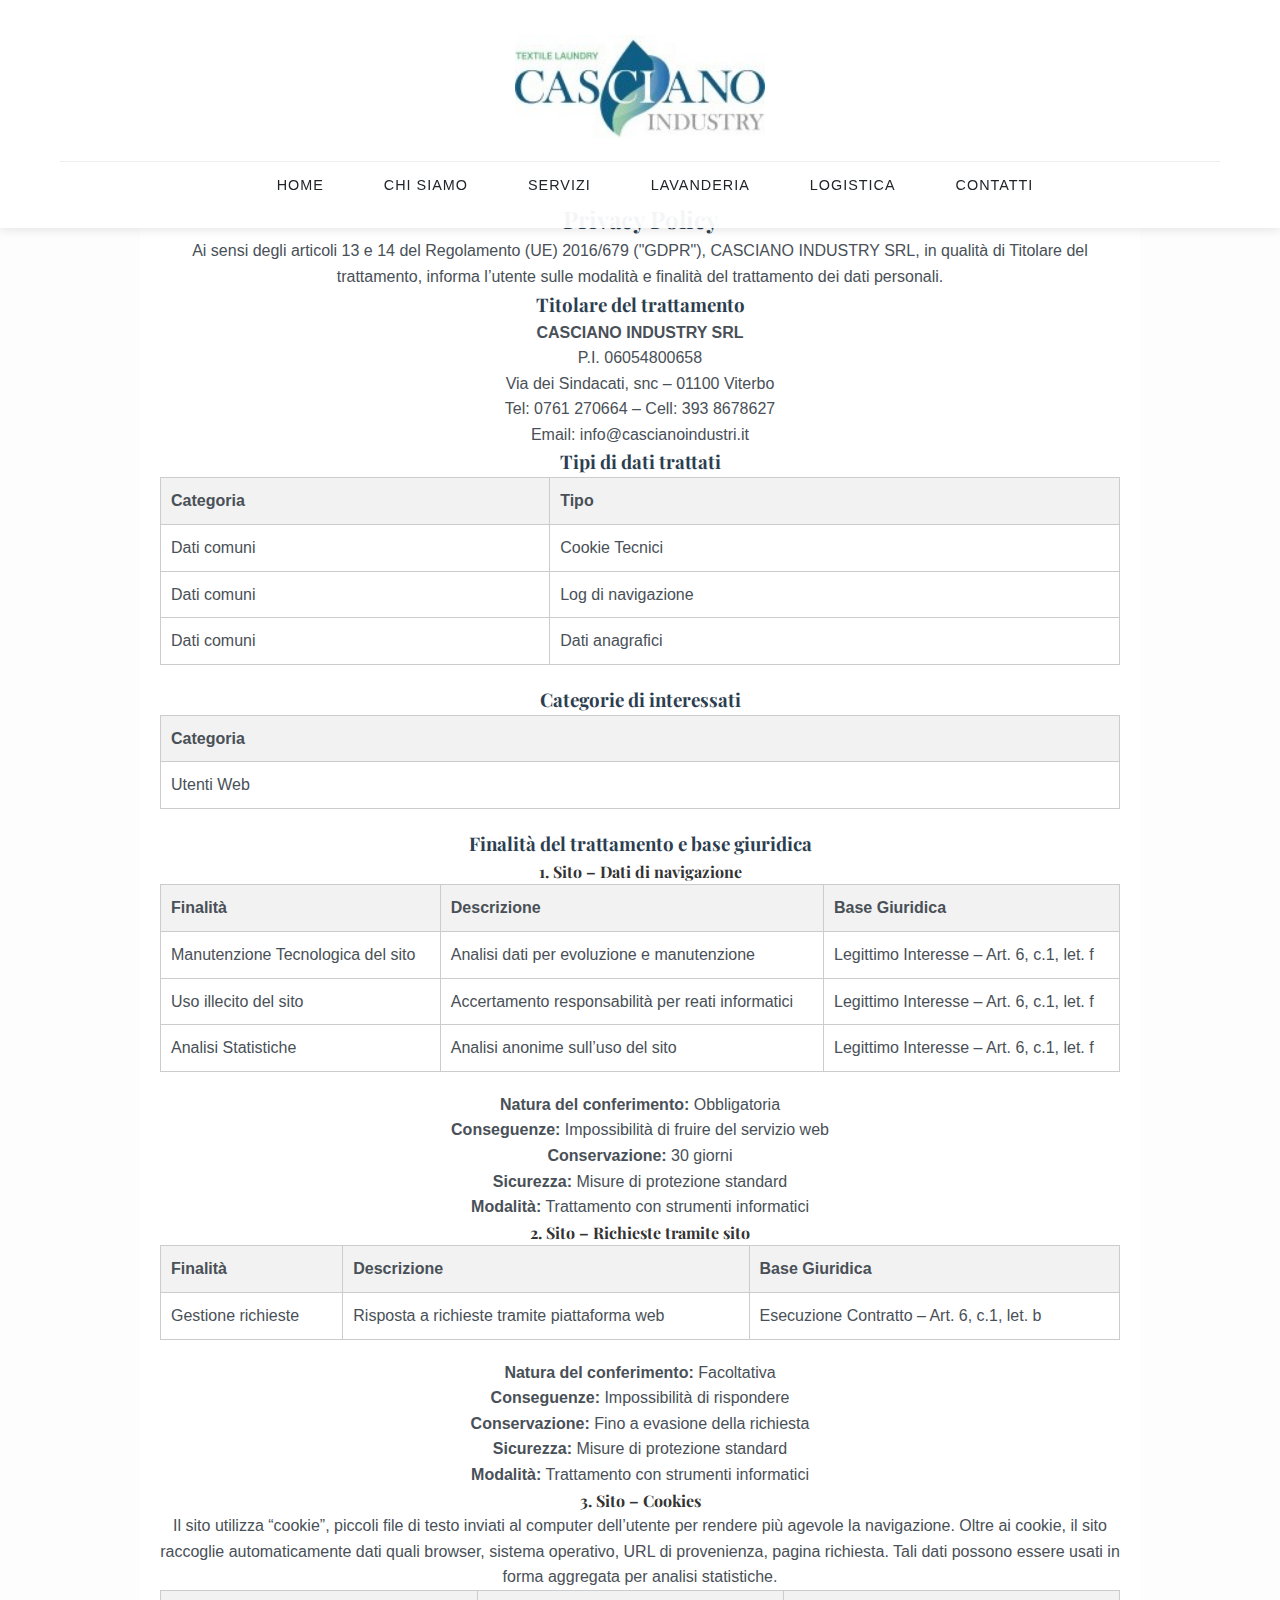
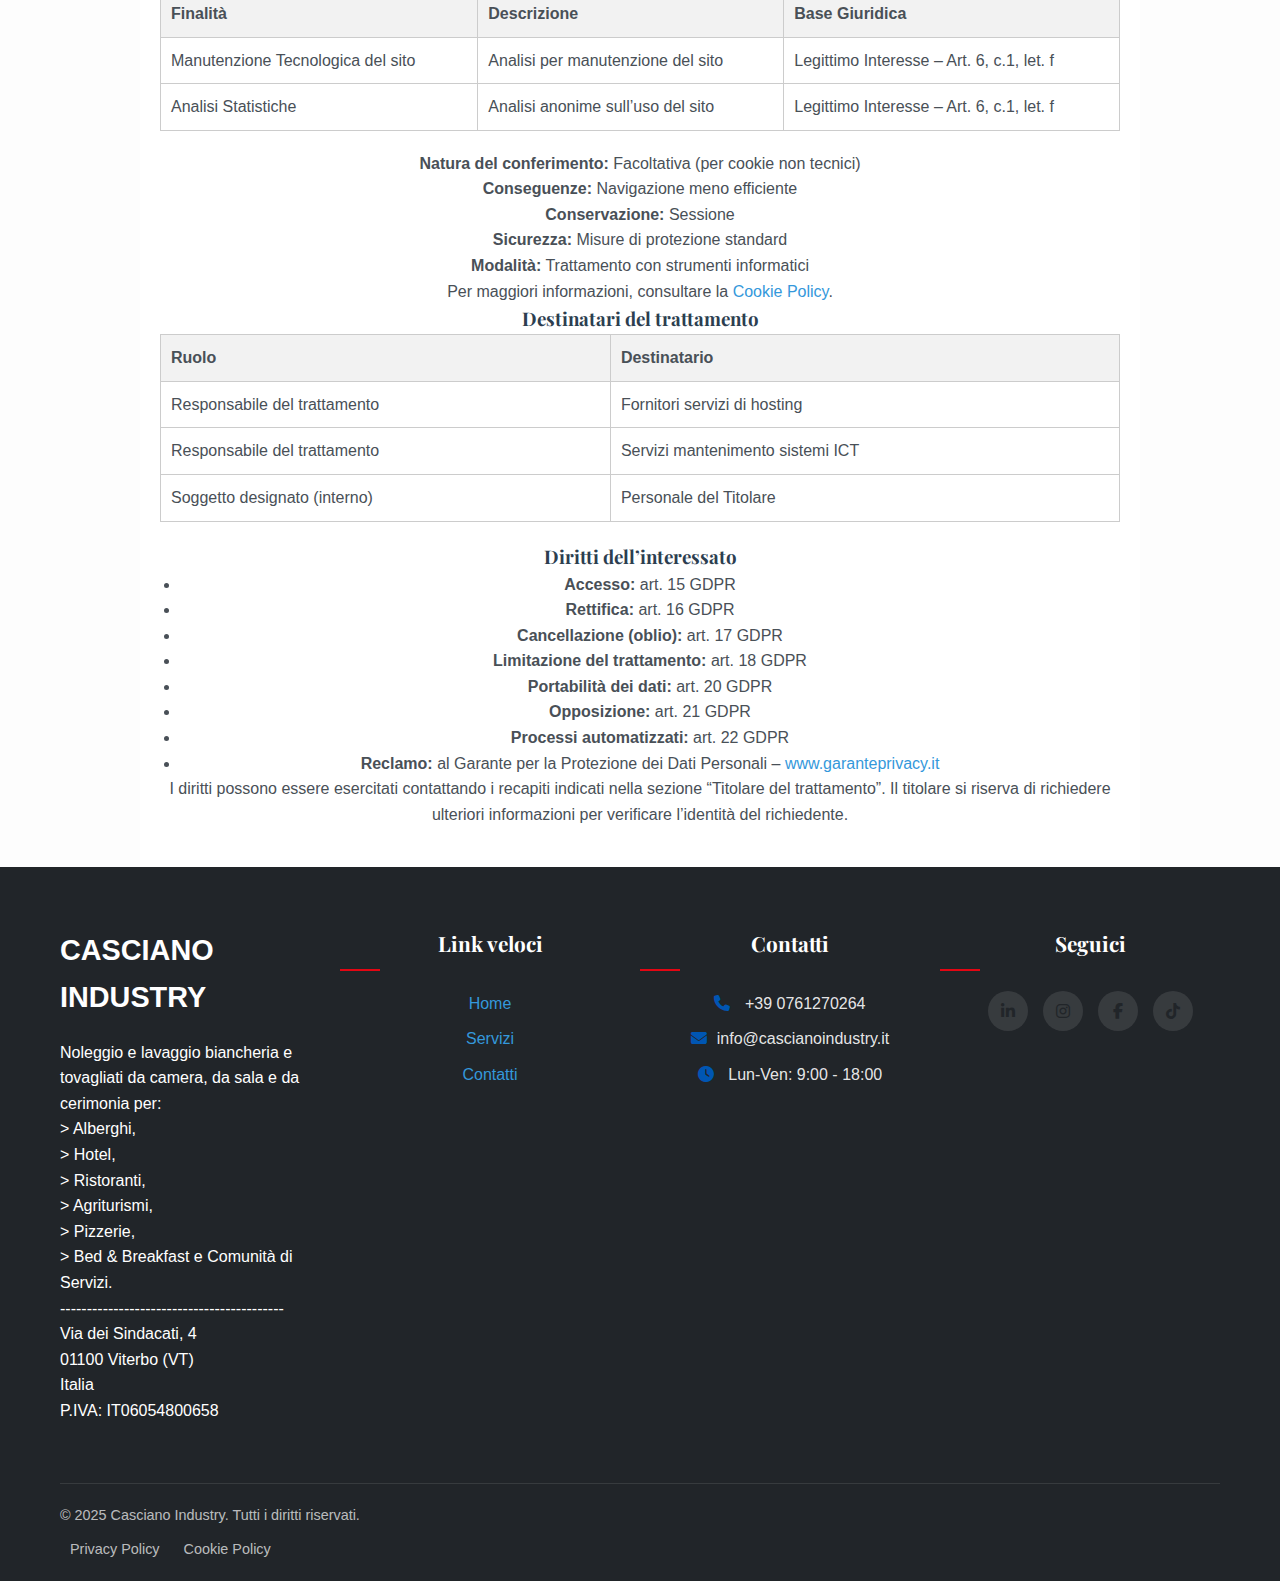
<file: privacy.html>
<!DOCTYPE html>
<html lang="it">
<head>
    <meta charset="UTF-8">
    <meta name="viewport" content="width=device-width, initial-scale=1.0">
    <title>Casciano Industry | Soluzioni Industriali Innovative</title>
        <link rel="icon" type="logo" href="img/LogoHE.png" />
    <link rel="stylesheet" href="https://cdnjs.cloudflare.com/ajax/libs/font-awesome/6.4.0/css/all.min.css">
    <link href="https://fonts.googleapis.com/css2?family=Montserrat:wght@400;500;700&family=Playfair+Display:wght@700&display=swap" rel="stylesheet">
    <link rel="stylesheet" href="css/cookie.css">
        <link rel="stylesheet" href="css/index.css">
</head>
  <meta charset="UTF-8" />
  <meta name="viewport" content="width=device-width, initial-scale=1.0"/>
  <title>Privacy Policy</title>
  <style>
  body {
    font-family: Arial, sans-serif;
    line-height: 1.6;
    margin: 0;
    padding: 0;
    background-color: #fdfdfd;
  }

  header, footer {
    background-color: #2c3e50;
    color: #ffffff;
    padding: 20px;
    text-align: center;
  }

  header h1, footer p {
    margin: 0;
  }

  main {
    padding: 40px 20px;
    max-width: 1000px;
    margin: 160px auto 0 auto; /* ← questo evita che il contenuto vada sotto l’header */
    background-color: #ffffff;
  }

  h2, h3 {
    color: #2c3e50;
  }

    table {
      width: 100%;
      border-collapse: collapse;
      margin-bottom: 20px;
    }

    th, td {
      border: 1px solid #ccc;
      padding: 10px;
      text-align: left;
    }

    th {
      background-color: #f2f2f2;
    }

    ul {
      padding-left: 20px;
    }

    a {
      color: #3498db;
      text-decoration: none;
    }

    a:hover {
      text-decoration: underline;
    }
  </style>
</head>
<body>

  <!-- Header -->
   <header class="header">
    <div class="container">
        <div class="logo-container">
            <a href="index.html" class="logo-link" aria-label="Torna alla home">
                <img src="img/Logo.jpg" alt="Casciano Industry Logo" class="logo-img">
            </a>
            <div class="hamburger" id="hamburger">
                <span></span>
                <span></span>
                <span></span>
            </div>
        </div>
        <nav class="nav" id="nav">
            <ul>
                <li><a href="index.html" class="nav-link">Home</a></li>
                <li><a href="chisiamo.html" class="nav-link">Chi Siamo</a></li>
                <li><a href="service.html" class="nav-link">Servizi</a></li>
                <li><a href="lavanderia.html" class="nav-link">Lavanderia</a></li>
                <li><a href="logistica.html" class="nav-link">Logistica</a></li>
                <li><a href="contact.html" class="nav-link">Contatti</a></li>
            </ul>
        </nav>
    </div>
</header>
  <main>

    <h2>Privacy Policy</h2>
    <p>
      Ai sensi degli articoli 13 e 14 del Regolamento (UE) 2016/679 ("GDPR"), 
      CASCIANO INDUSTRY SRL, in qualità di Titolare del trattamento, informa l’utente 
      sulle modalità e finalità del trattamento dei dati personali.
    </p>

    <h3>Titolare del trattamento</h3>
    <p>
      <strong>CASCIANO INDUSTRY SRL</strong><br>
      P.I. 06054800658<br>
      Via dei Sindacati, snc – 01100 Viterbo<br>
      Tel: 0761 270664 – Cell: 393 8678627<br>
      Email: info@cascianoindustri.it
    </p>

    <h3>Tipi di dati trattati</h3>
    <table>
      <thead>
        <tr>
          <th>Categoria</th>
          <th>Tipo</th>
        </tr>
      </thead>
      <tbody>
        <tr><td>Dati comuni</td><td>Cookie Tecnici</td></tr>
        <tr><td>Dati comuni</td><td>Log di navigazione</td></tr>
        <tr><td>Dati comuni</td><td>Dati anagrafici</td></tr>
      </tbody>
    </table>

    <h3>Categorie di interessati</h3>
    <table>
      <thead>
        <tr><th>Categoria</th></tr>
      </thead>
      <tbody>
        <tr><td>Utenti Web</td></tr>
      </tbody>
    </table>

    <h3>Finalità del trattamento e base giuridica</h3>

    <h4>1. Sito – Dati di navigazione</h4>
    <table>
      <thead>
        <tr>
          <th>Finalità</th>
          <th>Descrizione</th>
          <th>Base Giuridica</th>
        </tr>
      </thead>
      <tbody>
        <tr>
          <td>Manutenzione Tecnologica del sito</td>
          <td>Analisi dati per evoluzione e manutenzione</td>
          <td>Legittimo Interesse – Art. 6, c.1, let. f</td>
        </tr>
        <tr>
          <td>Uso illecito del sito</td>
          <td>Accertamento responsabilità per reati informatici</td>
          <td>Legittimo Interesse – Art. 6, c.1, let. f</td>
        </tr>
        <tr>
          <td>Analisi Statistiche</td>
          <td>Analisi anonime sull’uso del sito</td>
          <td>Legittimo Interesse – Art. 6, c.1, let. f</td>
        </tr>
      </tbody>
    </table>
    <p><strong>Natura del conferimento:</strong> Obbligatoria<br>
      <strong>Conseguenze:</strong> Impossibilità di fruire del servizio web<br>
      <strong>Conservazione:</strong> 30 giorni<br>
      <strong>Sicurezza:</strong> Misure di protezione standard<br>
      <strong>Modalità:</strong> Trattamento con strumenti informatici
    </p>

    <h4>2. Sito – Richieste tramite sito</h4>
    <table>
      <thead>
        <tr>
          <th>Finalità</th>
          <th>Descrizione</th>
          <th>Base Giuridica</th>
        </tr>
      </thead>
      <tbody>
        <tr>
          <td>Gestione richieste</td>
          <td>Risposta a richieste tramite piattaforma web</td>
          <td>Esecuzione Contratto – Art. 6, c.1, let. b</td>
        </tr>
      </tbody>
    </table>
    <p><strong>Natura del conferimento:</strong> Facoltativa<br>
      <strong>Conseguenze:</strong> Impossibilità di rispondere<br>
      <strong>Conservazione:</strong> Fino a evasione della richiesta<br>
      <strong>Sicurezza:</strong> Misure di protezione standard<br>
      <strong>Modalità:</strong> Trattamento con strumenti informatici
    </p>

    <h4>3. Sito – Cookies</h4>
    <p>
      Il sito utilizza “cookie”, piccoli file di testo inviati al computer dell’utente per 
      rendere più agevole la navigazione. Oltre ai cookie, il sito raccoglie automaticamente 
      dati quali browser, sistema operativo, URL di provenienza, pagina richiesta. Tali dati 
      possono essere usati in forma aggregata per analisi statistiche.
    </p>
    <table>
      <thead>
        <tr>
          <th>Finalità</th>
          <th>Descrizione</th>
          <th>Base Giuridica</th>
        </tr>
      </thead>
      <tbody>
        <tr>
          <td>Manutenzione Tecnologica del sito</td>
          <td>Analisi per manutenzione del sito</td>
          <td>Legittimo Interesse – Art. 6, c.1, let. f</td>
        </tr>
        <tr>
          <td>Analisi Statistiche</td>
          <td>Analisi anonime sull’uso del sito</td>
          <td>Legittimo Interesse – Art. 6, c.1, let. f</td>
        </tr>
      </tbody>
    </table>
    <p>
      <strong>Natura del conferimento:</strong> Facoltativa (per cookie non tecnici)<br>
      <strong>Conseguenze:</strong> Navigazione meno efficiente<br>
      <strong>Conservazione:</strong> Sessione<br>
      <strong>Sicurezza:</strong> Misure di protezione standard<br>
      <strong>Modalità:</strong> Trattamento con strumenti informatici
    </p>
    <p>
      Per maggiori informazioni, consultare la <a href="/cookie-policy">Cookie Policy</a>.
    </p>

    <h3>Destinatari del trattamento</h3>
    <table>
      <thead>
        <tr>
          <th>Ruolo</th>
          <th>Destinatario</th>
        </tr>
      </thead>
      <tbody>
        <tr>
          <td>Responsabile del trattamento</td>
          <td>Fornitori servizi di hosting</td>
        </tr>
        <tr>
          <td>Responsabile del trattamento</td>
          <td>Servizi mantenimento sistemi ICT</td>
        </tr>
        <tr>
          <td>Soggetto designato (interno)</td>
          <td>Personale del Titolare</td>
        </tr>
      </tbody>
    </table>

    <h3>Diritti dell’interessato</h3>
    <ul>
      <li><strong>Accesso:</strong> art. 15 GDPR</li>
      <li><strong>Rettifica:</strong> art. 16 GDPR</li>
      <li><strong>Cancellazione (oblio):</strong> art. 17 GDPR</li>
      <li><strong>Limitazione del trattamento:</strong> art. 18 GDPR</li>
      <li><strong>Portabilità dei dati:</strong> art. 20 GDPR</li>
      <li><strong>Opposizione:</strong> art. 21 GDPR</li>
      <li><strong>Processi automatizzati:</strong> art. 22 GDPR</li>
      <li><strong>Reclamo:</strong> al Garante per la Protezione dei Dati Personali – <a href="https://www.garanteprivacy.it">www.garanteprivacy.it</a></li>
    </ul>
    <p>
      I diritti possono essere esercitati contattando i recapiti indicati nella sezione 
      “Titolare del trattamento”. Il titolare si riserva di richiedere ulteriori informazioni 
      per verificare l’identità del richiedente.
    </p>

  </main>

    <footer class="footer">
        <div class="container">
            <div class="footer-grid">
                <div class="footer-col">
                    <div class="footer-logo">CASCIANO INDUSTRY</div>
                    <p>Noleggio e lavaggio biancheria e tovagliati da camera, da sala e da cerimonia per:<br>
                    > Alberghi,<br> > Hotel, <br>> Ristoranti, <br>> Agriturismi, <br>> Pizzerie, <br>> Bed & Breakfast e Comunità di Servizi.</p>
                    <p>------------------------------------------</p>
                    <p>Via dei Sindacati, 4<br> 01100 Viterbo (VT)<br>Italia</p>
                    <p>P.IVA: IT06054800658</p>
                </div>

                <div class="footer-col">
                    <h3>Link veloci</h3>
                    <ul>
                        <li><a href="index.html">Home</a></li>
                        <li><a href="service.html">Servizi</a></li>
                        <li><a href="contact.html">Contatti</a></li>
                    </ul>
                </div>

                <div class="footer-col">
                    <h3>Contatti</h3>
                    <ul>
                        <li><i class="fas fa-phone"></i> +39 0761270264</li>
                        <li><i class="fas fa-envelope"></i>info@cascianoindustry.it</li>
                        <li><i class="fas fa-clock"></i> Lun-Ven: 9:00 - 18:00</li>
                    </ul>
                </div>

                <div class="footer-col">
                    <h3>Seguici</h3>
                    <div class="social-links">
                        <a href="https://it.linkedin.com/company/casciano-industry" class="social-icon" aria-label="LinkedIn">
                            <i class="fab fa-linkedin-in"></i>
                        </a>
                        <a href="https://www.instagram.com/casciano_industry/" class="social-icon" aria-label="Instagram">
                            <i class="fab fa-instagram"></i>
                        </a>
                        <a href="https://www.facebook.com/people/Casciano-Industry/100091365794450/" class="social-icon" aria-label="Facebook">
                            <i class="fab fa-facebook-f"></i>
                        </a>
                        <a href="https://www.tiktok.com/@cascianoindustry" class="social-icon" aria-label="TikTok">
                            <i class="fab fa-tiktok"></i>
                        </a>
                    </div>
                </div>
            </div>
            <div class="footer-bottom">
                <p>&copy; 2025 Casciano Industry. Tutti i diritti riservati.</p>
                <div class="legal-links">
                    <a href="privacy.html">Privacy Policy</a>
                    <a href="cookie.html">Cookie Policy</a>
                </div>
            </div>
        </div>

</body>
</html>
</file>
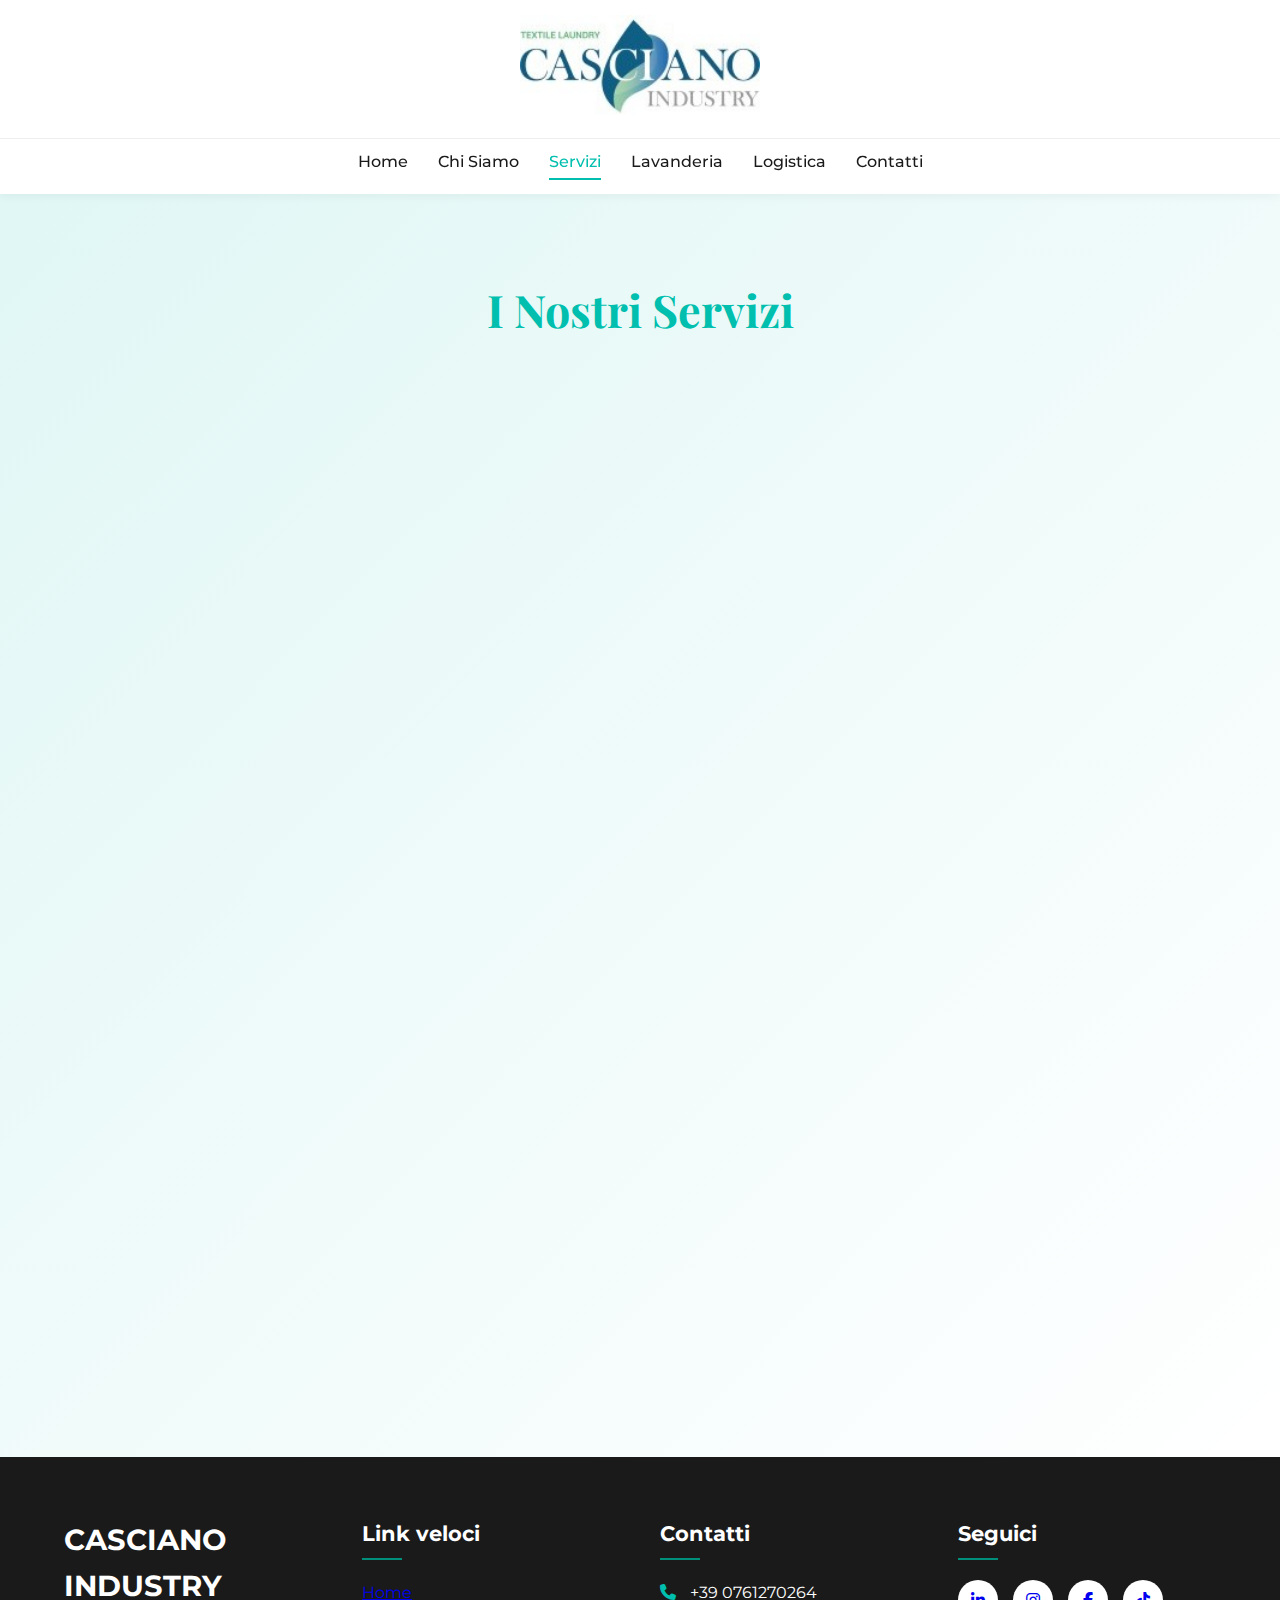
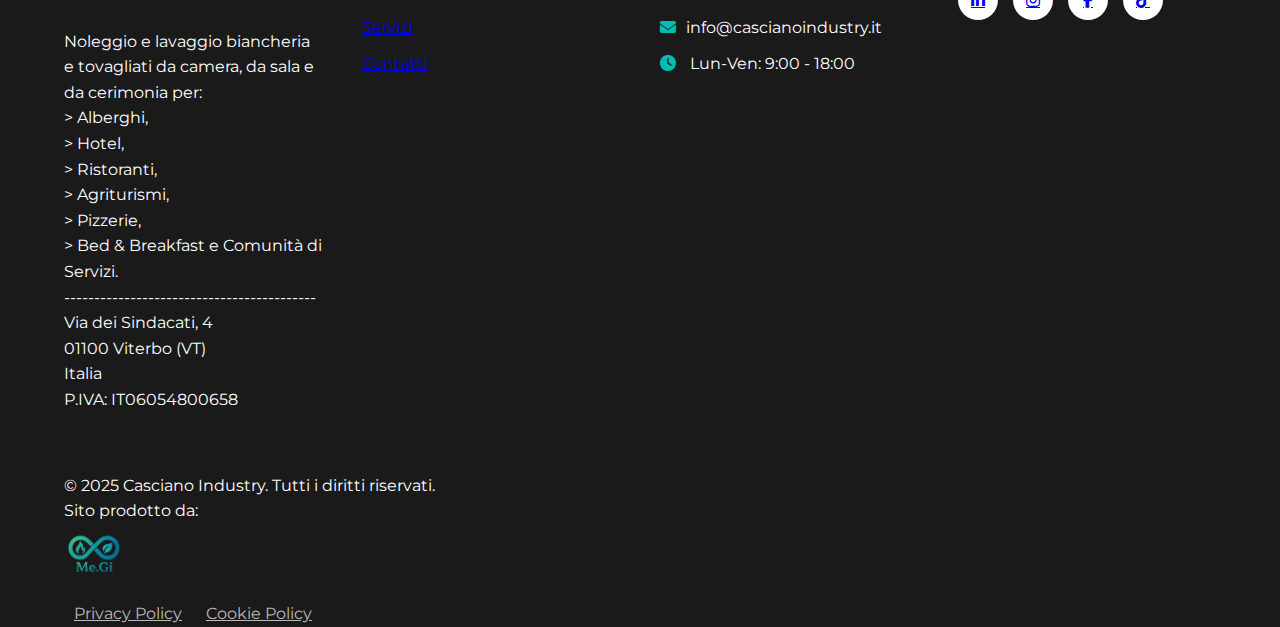
<file: service.html>
<!DOCTYPE html>
<html lang="it">
<head>
    <meta charset="UTF-8" />
    <meta name="viewport" content="width=device-width, initial-scale=1" />
    <title>Servizi - Casciano Industry</title>    
    <link rel="icon" type="logo" href="img/LogoHE.png" />
    <link rel="stylesheet" href="https://cdnjs.cloudflare.com/ajax/libs/font-awesome/6.4.0/css/all.min.css" />
    <link href="https://fonts.googleapis.com/css2?family=Montserrat:wght@400;500;700&family=Playfair+Display:wght@700&display=swap" rel="stylesheet" />
    <link rel="stylesheet" href="css/service.css" />
</head>

<script>
document.addEventListener("DOMContentLoaded", () => {
document.body.classList.add("page-transition");

const links = document.querySelectorAll("a[href]:not([target]):not([href^='#']):not([href^='mailto:']):not([href^='tel:'])");

 links.forEach(link => {
 link.addEventListener("click", function (e) {
 e.preventDefault();
 const url = this.href;

 document.body.classList.add("fade-out");

 setTimeout(() => {
 window.location.href = url;
}, 400); // durata fade-out
 });
 });
});
</script>


<body class="page-transition">
    <!-- Header Moderno -->
<header class="header">
    <div class="logo-container">
        <a href="index.html" class="logo-link" aria-label="Torna alla home">
            <img src="img/Logo.jpg" alt="Casciano Industry Logo" class="logo-img">
        </a>
    </div>
    <nav class="nav" id="nav">
        <ul>
                <li><a href="index.html" class="nav-link">Home</a></li>
                <li><a href="chisiamo.html" class="nav-link">Chi Siamo</a></li>
                <li><a href="service.html" class="nav-link active">Servizi</a></li>
                <li><a href="lavanderia.html" class="nav-link">Lavanderia</a></li>
                <li><a href="logistica.html" class="nav-link">Logistica</a></li>
                <li><a href="contact.html" class="nav-link">Contatti</a></li>
        </ul>
    </nav>
</header>


<!-- Sezione Servizi -->
<section id="services" class="services-section">
  <div class="container">
    <h2 class="section-title">I Nostri Servizi</h2>
    <p class="services-description">
      Noi della Casciano Industry proponiamo soluzioni tessili per ogni esigenza, unendo qualità, efficienza e innovazione in qualsiasi campo.
    </p>
    <div class="services-grid">
      <div class="service-card">
        <i class="fas fa-hotel service-icon"></i>
        <h3 class="service-title">Alberghi</h3>
        <p class="service-text">Casciano Industry offre soluzioni su misura per il settore turistico, agli alberghi di lusso, ai Boutique Hotel e ville di lusso</p>
        <a href="contact.html" class="btn btn-primary btn-pill">Richiedi Preventivo</a>
      </div>
      <div class="service-card">
        <i class="fas fa-bed service-icon"></i>
        <h3 class="service-title">Hotel</h3>
        <p class="service-text">Casciano Industry offre soluzioni su misura per il settore turistico, ai B&B, agli Hotel e Ostelli.</p>
        <a href="contact.html" class="btn btn-primary btn-pill">Richiedi Preventivo</a>
      </div>
      <div class="service-card">
        <i class="fas fa-utensils service-icon"></i>
        <h3 class="service-title">Ristoranti</h3>
        <p class="service-text">Casciano Industry fornisce tovagliato su misura per ristoranti e locali, unendo qualità e quantità per ogni tipo di clientela.</p>
        <a href="contact.html" class="btn btn-primary btn-pill">Richiedi Preventivo</a>
      </div>
      <div class="service-card">
        <i class="fas fa-tractor service-icon"></i>
        <h3 class="service-title">Agriturismi</h3>
        <p class="service-text">Casciano Industry fornisce tessili su misura per agriturismi, combinando funzionalità, eleganza e rispetto per lo stile rustico.</p>
        <a href="contact.html" class="btn btn-primary btn-pill">Richiedi Preventivo</a>
      </div>
      <div class="service-card">
        <i class="fas fa-pizza-slice service-icon"></i>
        <h3 class="service-title">Pizzerie</h3>
        <p class="service-text">Casciano Industry offre tovagliato elegante e di qualità per pizzerie, unendo praticità e stile per ogni tipo di ambiente.</p>
        <a href="contact.html" class="btn btn-primary btn-pill">Richiedi Preventivo</a>
      </div>
      <div class="service-card">
        <i class="fas fa-home service-icon"></i>
        <h3 class="service-title">Catering </h3>
        <p class="service-text">Casciano Industry Offre tovagliati personalizzati per misura e colore adatti a tutte le vostre esigenze, fatti con i migliori filati e le migliori tecniche di produzione MIT (Made In Italy)</p>
        <a href="contact.html" class="btn btn-primary btn-pill">Richiedi Preventivo</a>
      </div>
        <div class="service-card">
        <i class="fas fa-hospital service-icon"></i>
        <h3 class="service-title">Sanitario </h3>
        <p class="service-text">Casciano Industry garantisce un servizio pensato per rispondere agli standard elevati delle strutture sanitarie.<br>Perchè l'igiene per noi, è una responsabilità condivisa.</p>
        <a href="contact.html" class="btn btn-primary btn-pill">Richiedi Preventivo</a>
      </div>
        <div class="service-card">
        <i class="fas fa-ship service-icon"></i>
        <h3 class="service-title">Navale </h3>
        <p class="service-text">Casciano Industry è il partner ideale per le compagnie di navigazione. Offriamo lavaggi professionali, ritiro e consegna sincronizzati agli scali, tutto con un solo obiettivo: garantire, qualità e igiene ovunque vada la tua flotta</p>
        <a href="contact.html" class="btn btn-primary btn-pill">Richiedi Preventivo</a>
      </div>
    </div>
  </div>
</section>


<footer class="footer">
        <div class="container">
            <div class="footer-grid">
                <div class="footer-col">
                    <div class="footer-logo">CASCIANO INDUSTRY</div>
                    <p>Noleggio e lavaggio biancheria e tovagliati da camera, da sala e da cerimonia per:<br>
                    > Alberghi,<br> > Hotel, <br>> Ristoranti, <br>> Agriturismi, <br>> Pizzerie, <br>> Bed & Breakfast e Comunità di Servizi.</p>
                    <p>------------------------------------------</p>
                    <p>Via dei Sindacati, 4<br> 01100 Viterbo (VT)<br>Italia</p>
                    <p>P.IVA: IT06054800658</p>
                </div>

                <div class="footer-col">
                    <h3>Link veloci</h3>
                    <ul>
                        <li><a href="index.html">Home</a></li>
                        <li><a href="service.html">Servizi</a></li>
                        <li><a href="contact.html">Contatti</a></li>
                    </ul>
                </div>

                <div class="footer-col">
                    <h3>Contatti</h3>
                    <ul>
                        <li><i class="fas fa-phone"></i> +39 0761270264</li>
                        <li><i class="fas fa-envelope"></i>info@cascianoindustry.it</li>
                        <li><i class="fas fa-clock"></i> Lun-Ven: 9:00 - 18:00</li>
                    </ul>
                </div>

                <div class="footer-col">
                    <h3>Seguici</h3>
                    <div class="social-links">
                        <a href="https://it.linkedin.com/company/casciano-industry" class="social-icon" aria-label="LinkedIn">
                            <i class="fab fa-linkedin-in"></i>
                        </a>
                        <a href="https://www.instagram.com/casciano_industry/" class="social-icon" aria-label="Instagram">
                            <i class="fab fa-instagram"></i>
                        </a>
                        <a href="https://www.facebook.com/people/Casciano-Industry/100091365794450/" class="social-icon" aria-label="Facebook">
                            <i class="fab fa-facebook-f"></i>
                        </a>
                        <a href="https://www.tiktok.com/@cascianoindustry" class="social-icon" aria-label="TikTok">
                            <i class="fab fa-tiktok"></i>
                        </a>
                    </div>
                </div>
            </div>
  <div class="footer-bottom-right">
      <p>&copy; 2025 Casciano Industry. Tutti i diritti riservati.</p>
              <span>Sito prodotto da: </span> <br> 
    <a href="link megi" target="_blank">
      <img src="img/logoMeGi.png" alt="Logo Produttore" class="producer-logo">
    </a>
  </div>

  <div class="legal-links">
                    <a href="privacy.html">Privacy Policy</a>
                    <a href="cookie.html">Cookie Policy</a>
  </div>
</div>
            </div>
        </div>
    </footer>
</file>
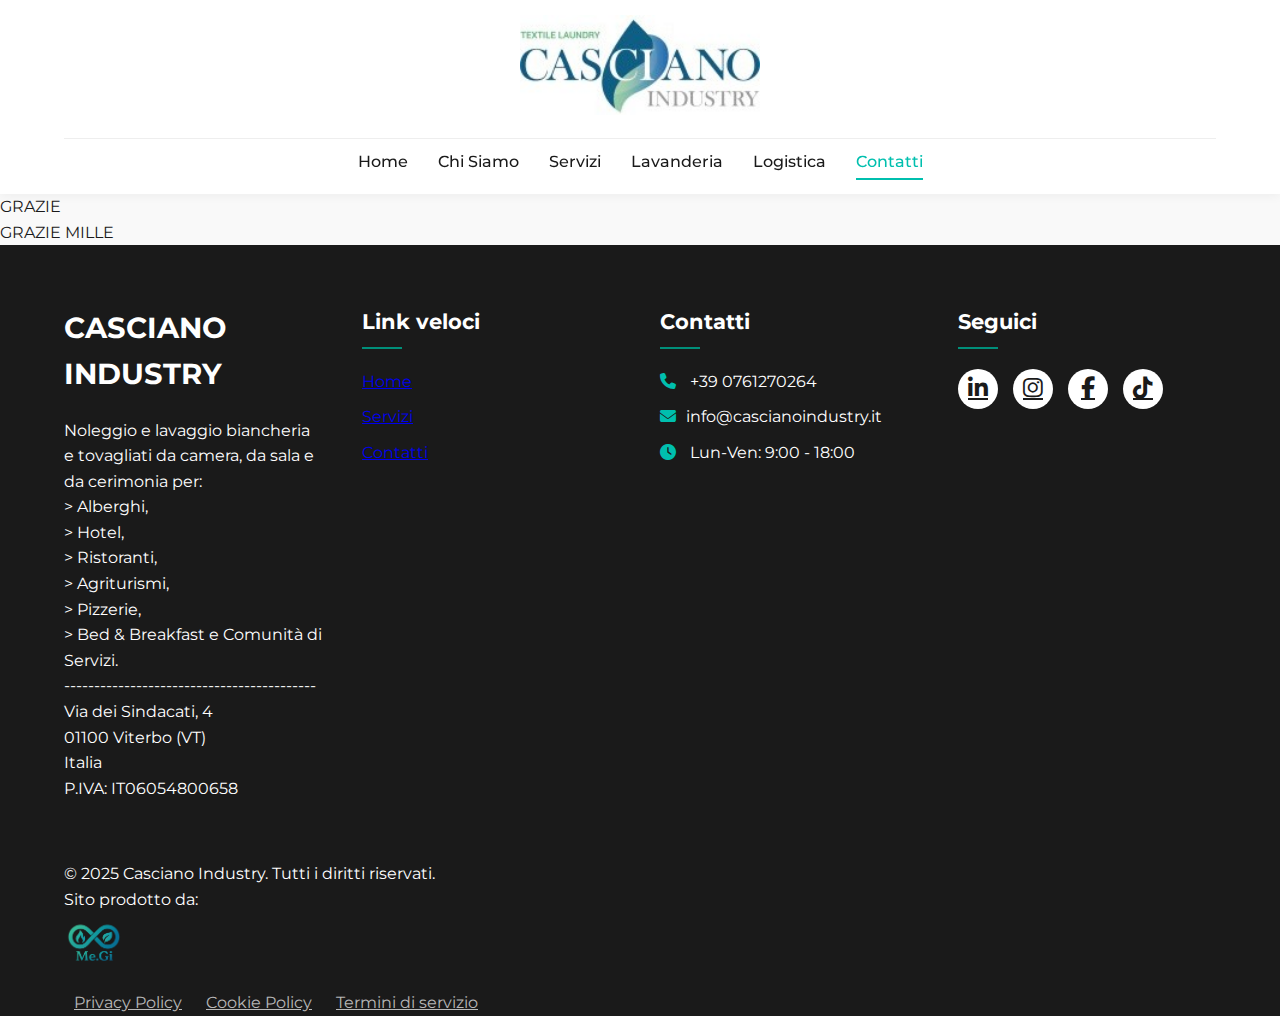
<file: thx.html>
<!DOCTYPE html>
<html lang="it">
<head>
    <meta charset="UTF-8">
    <meta name="viewport" content="width=device-width, initial-scale=1.0">
    <title>Casciano Industry | Soluzioni Industriali Innovative</title>
        <link rel="icon" type="logo" href="img/LogoHE.png" />
    <link rel="stylesheet" href="https://cdnjs.cloudflare.com/ajax/libs/font-awesome/6.4.0/css/all.min.css">
    <link href="https://fonts.googleapis.com/css2?family=Montserrat:wght@400;500;700&family=Playfair+Display:wght@700&display=swap" rel="stylesheet">
    <link rel="stylesheet" href="css/contact.css">
</head>

    <header class="header">
    <div class="container">
        <div class="logo-container">
            <a href="index.html" class="logo-link" aria-label="Torna alla home">
                <img src="img/Logo.jpg" alt="Casciano Industry Logo" class="logo-img">
            </a>
            <div class="hamburger" id="hamburger">
                <span></span>
                <span></span>
                <span></span>
            </div>
        </div>
        <nav class="nav" id="nav">
            <ul>
                <li><a href="index.html" class="nav-link">Home</a></li>
                <li><a href="chisiamo.html" class="nav-link">Chi Siamo</a></li>
                <li><a href="service.html" class="nav-link">Servizi</a></li>
                <li><a href="lavanderia.html" class="nav-link">Lavanderia</a></li>
                <li><a href="logistica.html" class="nav-link">Logistica</a></li>
                <li><a href="contact.html" class="nav-link active">Contatti</a></li>
            </ul>
        </nav>
    </div>
</header>


<div class="">GRAZIE</div>
                    <p>GRAZIE MILLE</p>


  <footer class="footer">
        <div class="container">
            <div class="footer-grid">
                <div class="footer-col">
                    <div class="footer-logo">CASCIANO INDUSTRY</div>
                    <p>Noleggio e lavaggio biancheria e tovagliati da camera, da sala e da cerimonia per:<br>
                    > Alberghi,<br> > Hotel, <br>> Ristoranti, <br>> Agriturismi, <br>> Pizzerie, <br>> Bed & Breakfast e Comunità di Servizi.</p>
                    <p>------------------------------------------</p>
                    <p>Via dei Sindacati, 4<br> 01100 Viterbo (VT)<br>Italia</p>
                    <p>P.IVA: IT06054800658</p>
                </div>

                <div class="footer-col">
                    <h3>Link veloci</h3>
                    <ul>
                        <li><a href="index.html">Home</a></li>
                        <li><a href="service.html">Servizi</a></li>
                        <li><a href="contact.html">Contatti</a></li>
                    </ul>
                </div>

                <div class="footer-col">
                    <h3>Contatti</h3>
                    <ul>
                        <li><i class="fas fa-phone"></i> +39 0761270264</li>
                        <li><i class="fas fa-envelope"></i>info@cascianoindustry.it</li>
                        <li><i class="fas fa-clock"></i> Lun-Ven: 9:00 - 18:00</li>
                    </ul>
                </div>

                <div class="footer-col">
                    <h3>Seguici</h3>
                    <div class="social-links">
                        <a href="https://it.linkedin.com/company/casciano-industry" class="social-icon" aria-label="LinkedIn">
                            <i class="fab fa-linkedin-in"></i>
                        </a>
                        <a href="https://www.instagram.com/casciano_industry/" class="social-icon" aria-label="Instagram">
                            <i class="fab fa-instagram"></i>
                        </a>
                        <a href="https://www.facebook.com/people/Casciano-Industry/100091365794450/" class="social-icon" aria-label="Facebook">
                            <i class="fab fa-facebook-f"></i>
                        </a>
                        <a href="https://www.tiktok.com/@cascianoindustry" class="social-icon" aria-label="TikTok">
                            <i class="fab fa-tiktok"></i>
                        </a>
                    </div>
                </div>
            </div>
  <div class="footer-bottom-right">
      <p>&copy; 2025 Casciano Industry. Tutti i diritti riservati.</p>
              <span>Sito prodotto da: </span> <br> 
    <a href="link megi" target="_blank">
      <img src="img/logoMeGi.png" alt="Logo Produttore" class="producer-logo">
    </a>
  </div>

  <div class="legal-links">
                    <a href="">Privacy Policy</a>
                    <a href="cookie.html">Cookie Policy</a>
                    <a href="">Termini di servizio</a>
  </div>
</div>
            </div>
        </div>
    </footer>
</body>
</html>
</file>
<file: css/index.css>
/* style.css */
:root {
    /* Palette originale Casciano Industry */
    --primary: #0056b3;  
    --secondary: #333333;
    --accent: #e30613;
    --light: #f8f9fa;
    --dark: #212529;
    --text: #495057;
    --transition: all 0.4s cubic-bezier(0.175, 0.885, 0.32, 1.1);
}

/* RESET & BASE STYLES */
* {
    margin: 0;
    padding: 0;
    box-sizing: border-box;
}

html {
    scroll-behavior: smooth;
}

body {
    font-family: 'Montserrat', sans-serif;
    line-height: 1.6;
    color: var(--text);
    overflow-x: hidden;
    background-color: #ffffff;
}

.container {
    width: 100%;
    max-width: 1200px;
    margin: 0 auto;
    padding: 0 20px;
}

/* TYPOGRAPHY */
h1, h2, h3, h4 {
    font-family: 'Playfair Display', serif;
    font-weight: 700;
    color: var(--secondary);
}

a {
    text-decoration: none;
    color: inherit;
    transition: var(--transition);
}

/* ANIMATIONS */
@keyframes fadeIn {
    from { opacity: 0; transform: translateY(20px); }
    to { opacity: 1; transform: translateY(0); }
}

@keyframes float {
    0%, 100% { transform: translateY(0); }
    50% { transform: translateY(-10px); }
}

@keyframes pulse {
    0% { transform: scale(1); }
    50% { transform: scale(1.05); }
    100% { transform: scale(1); }
}

@keyframes spin {
    0% { transform: rotate(0deg); }
    100% { transform: rotate(360deg); }
}

/* LOADER */
.loader {
    position: fixed;
    top: 0;
    left: 0;
    width: 100%;
    height: 100%;
    background-color: var(--light);
    display: flex;
    justify-content: center;
    align-items: center;
    z-index: 9999;
    transition: opacity 0.5s ease-out;
}

.loader-circle {
    width: 50px;
    height: 50px;
    border: 5px solid rgba(0, 86, 179, 0.2);
    border-top-color: var(--primary);
    border-radius: 50%;
    animation: spin 1s linear infinite;
}

.loader.fade-out {
    opacity: 0;
    pointer-events: none;
}

/* HEADER */
.header {
    position: fixed;
    top: 0;
    left: 0;
    width: 100%;
    padding: 20px 0;
    background-color: rgba(255, 255, 255, 0.95);
    box-shadow: 0 2px 10px rgba(0, 0, 0, 0.1);
    z-index: 1000;
    transition: var(--transition);
}

.header.scrolled {
    padding: 15px 0;
    background-color: rgba(255, 255, 255, 0.98);
    box-shadow: 0 4px 20px rgba(0, 0, 0, 0.12);
}

.logo-container {
    display: flex;
    justify-content: space-between;
    align-items: center;
}

.logo {
    font-size: 200px;
    font-weight: 700;
    color: var(--secondary);
    letter-spacing: 1px;
}

.logo-img {
    width: 250px; /* o la dimensione che preferisci */
    height: auto; /* mantiene proporzioni */
}

.logo-highlight {
    color: var(--primary);
}

.hamburger {
    width: 30px;
    height: 20px;
    display: none;
    flex-direction: column;
    justify-content: space-between;
    cursor: pointer;
    z-index: 1001;
}

.hamburger span {
    display: block;
    width: 100%;
    height: 3px;
    background-color: var(--secondary);
    transition: var(--transition);
}

.hamburger.active span:nth-child(1) {
    transform: translateY(8px) rotate(45deg);
}

.hamburger.active span:nth-child(2) {
    opacity: 0;
}

.hamburger.active span:nth-child(3) {
    transform: translateY(-8px) rotate(-45deg);
}

.nav ul {
    display: flex;
    list-style: none;
}

.nav li {
    margin-left: 30px;
}

.nav-link {
    position: relative;
    padding: 5px 0;
    font-weight: 500;
    text-transform: uppercase;
    font-size: 0.9rem;
    letter-spacing: 1px;
}

.nav-link::after {
    content: '';
    position: absolute;
    bottom: 0;
    left: 0;
    width: 0;
    height: 2px;
    background-color: var(--accent);
    transition: var(--transition);
}

.nav-link:hover::after,
.nav-link.active::after {
    width: 100%;
}

/* HERO SECTION */
.hero {
    position: relative;
    height: 100vh;
    display: flex;
    align-items: center;
    justify-content: center;
    flex-direction: column;
    text-align: center;
    overflow: hidden;
}

.hero::before {
    content: '';
    position: absolute;
    top: 0;
    left: 0;
    width: 100%;
    height: 100%;
    background: url('https://images.unsplash.com/photo-1513828583688-c52646db42da') no-repeat center center;
    background-size: cover;
    opacity: 0.15;
    z-index: -1;
}

.hero-content {
    z-index: 2;
    color: white;
}

.hero-title {
    font-size: 3.5rem;
    margin-bottom: 20px;
    line-height: 1.2;
}

.hero-title span {
    color: var(--primary);
    position: relative;
}

.hero-title span::after {
    content: '';
    position: absolute;
    bottom: 5px;
    left: 0;
    width: 100%;
    height: 10px;
    background-color: rgba(0, 86, 179, 0.2);
    z-index: -1;
}

.hero-subtitle {
    font-size: 1.2rem;
    margin-bottom: 30px;
    max-width: 600px;
}

.cta-button {
    display: inline-block;
    padding: 10px 20px;
     font-size: 0.85rem; 
    background-color: var(--primary);
    color: white;
    border-radius: 50px;
    font-weight: 500;
    text-transform: uppercase;
    letter-spacing: 1px;
    transition: var(--transition);
}

.cta-button:hover {
    background-color: var(--accent);
    transform: translateY(-3px);
    box-shadow: 0 10px 20px rgba(0, 0, 0, 0.1);
}

.cta-button i {
    margin-left: 10px;
    transition: var(--transition);
}

.cta-button:hover i {
    transform: translateX(5px);
}

.hero-scroll {
    position: absolute;
    bottom: 30px;
    left: 50%;
    transform: translateX(-50%);
    text-align: center;
    color: white;
    font-family: 'Montserrat', sans-serif;
    font-size: 16px;
    z-index: 2;
}
.scroll-icon {
    margin: 8px auto 0 auto; /* centra il cerchio orizzontalmente sotto il testo */
    width: 20px;
    height: 20px;
    border: 2px solid white;
    border-radius: 50%;
    animation: bounce 2s infinite;
}

.scroll-icon::before {
    content: '';
    position: absolute;
    top: 8px;
    left: 50%;
    transform: translateX(-50%);
    width: 4px;
    height: 10px;
    background-color: var(--primary);
    border-radius: 2px;
    animation: scrollDown 2s infinite;
}

@keyframes scrollDown {
    0% {
        transform: translate(-50%, 0);
        opacity: 1;
    }
    50% {
        transform: translate(-50%, 15px);
        opacity: 0.5;
    }
    100% {
        transform: translate(-50%, 0);
        opacity: 1;
    }
}

/* SECTIONS */
.section {
    padding: 100px 0;
}

.section-title {
    font-size: 2.5rem;
    margin-bottom: 50px;
    text-align: center;
    position: relative;
}

.section-title::after {
    content: '';
    position: absolute;
    bottom: -15px;
    left: 50%;
    transform: translateX(-50%);
    width: 80px;
    height: 3px;
    background-color: var(--accent);
}

/* FOOTER */
.footer {
    background-color: var(--dark);
    color: white;
    padding: 60px 0 0;
    text-align: left; /* tutto allineato a sinistra */
}

.footer .container {
    text-align: left; /* assicurati che il container sia left */
}

/* Se vuoi che tutti i testi dentro footer siano left, puoi aggiungere: */
.footer * {
    text-align: left;
}

/* Ma per la parte in basso, centrala di nuovo */
.footer-bottom {
    text-align: center;
    padding: 20px 0;
}
.footer-grid {
    display: grid;
    grid-template-columns: repeat(auto-fit, minmax(250px, 1fr));
    gap: 40px;
    margin-bottom: 60px;
}

.footer-col h3 {
    font-size: 1.3rem;
    margin-bottom: 20px;
    color: white;
    position: relative;
    padding-bottom: 10px;
}

.footer-col h3::after {
    content: '';
    position: absolute;
    bottom: 0;
    left: 0;
    width: 40px;
    height: 2px;
    background-color: var(--accent);
}

.footer-logo {
    font-size: 1.8rem;
    font-weight: 700;
    margin-bottom: 20px;
    color: white;
}

.footer-logo .logo-highlight {
    color: var(--primary);
}

.footer ul {
    list-style: none;
}

.footer li {
    margin-bottom: 10px;
}

.footer li i {
    margin-right: 10px;
    color: var(--primary);
}

/* Qui centro la scritta "Scorri per scoprire" con animazione */
.hero-scroll {
    display: flex;
    flex-direction: column;
    align-items: center;
    justify-content: center;
    position: absolute;
    bottom: 30px;
    left: 50%;
    transform: translateX(-50%);
    text-align: center;
    color: white; /* Se vuoi testo visibile */
    font-weight: 500;
    font-size: 1.1rem;
}

/* Se vuoi regolare la dimensione o animazione dello scroll icon */
.scroll-icon {
    margin-top: 10px;
    width: 24px;
    height: 24px;
    border: 2px solid #11633d;
    border-radius: 50%;
    animation: scrollAnimation 2s infinite;
}

@keyframes scrollAnimation {
    0%, 100% {
        transform: translateY(0);
        opacity: 1;
    }
    50% {
        transform: translateY(10px);
        opacity: 0.5;
    }
}


.social-links {
    display: flex;
    gap: 15px;
    margin-bottom: 20px;
}

.social-icon {
    display: flex;
    justify-content: center;
    align-items: center;
    width: 40px;
    height: 40px;
    background-color: rgba(255, 255, 255, 0.1);
    border-radius: 50%;
    transition: var(--transition);
}

.social-icon:hover {
    background-color: var(--primary);
    transform: translateY(-5px);
}

.newsletter {
    display: flex;
    margin-top: 20px;
}

.newsletter input {
    flex: 1;
    padding: 10px 15px;
    border: none;
    border-radius: 4px 0 0 4px;
    font-family: inherit;
}

.newsletter button {
    padding: 10px 15px;
    background-color: var(--primary);
    color: white;
    border: none;
    border-radius: 0 4px 4px 0;
    cursor: pointer;
    transition: var(--transition);
}

.newsletter button:hover {
    background-color: var(--accent);
}

.footer-bottom {
    border-top: 1px solid rgba(255, 255, 255, 0.1);
    padding: 20px 0;
    text-align: center;
    font-size: 0.9rem;
}

.legal-links {
    margin-top: 10px;
}

.legal-links a {
    margin: 0 10px;
    color: rgba(255, 255, 255, 0.7);
    transition: var(--transition);
}

.legal-links a:hover {
    color: var(--primary);
}

/* RESPONSIVE STYLES */
@media (max-width: 992px) {
    .hero-title {
        font-size: 2.8rem;
    }
    
    .hamburger {
        display: flex;
    }
    
    .nav {
        position: fixed;
        top: 0;
        right: -100%;
        width: 300px;
        height: 100vh;
        background-color: white;
        box-shadow: -5px 0 15px rgba(0, 0, 0, 0.1);
        transition: var(--transition);
    }
    
    .nav.active {
        right: 0;
    }
    
    .nav ul {
        flex-direction: column;
        padding: 100px 30px;
    }
    
    .nav li {
        margin: 15px 0;
    }
}

@media (max-width: 768px) {
    .hero-title {
        font-size: 2.2rem;
    }
    
    .hero-subtitle {
        font-size: 1rem;
    }
    
    .section {
        padding: 70px 0;
    }
    
    .section-title {
        font-size: 2rem;
    }
}

@media (max-width: 576px) {
    .hero-title {
        font-size: 1.8rem;
    }
    
    .cta-button {
        padding: 12px 25px;
    }
    
    .footer-grid {
        grid-template-columns: 1fr;
    }
    
    .newsletter {
        flex-direction: column;
    }
    
    .newsletter input {
        border-radius: 4px;
        margin-bottom: 5px;
    }
    
    .newsletter button {
        border-radius: 4px;
    }
}

/* ===========================
   CENTRATURA COMPLETA TESTI
   =========================== */

/* Testi principali */
body, h1, h2, h3, h4, h5, h6, p, a, li {
    text-align: center;
}

/* Contenitori di contenuti testuali */
.hero-content,
.section-title,
.newsletter,
.hero-subtitle,
.hero-title {
    text-align: center;
    margin-left: auto;
    margin-right: auto;
}

/* Pulsante centrato */
.cta-button {
    display: block;
    margin: 20px auto 0;
}

/* Newsletter centrata */
.newsletter {
    justify-content: center;
    text-align: center;
    flex-wrap: wrap;
}

/* Centrare le icone social */
.social-links {
    justify-content: center;
}

/* Centrare logo e nav desktop */
.logo-container {
    justify-content: center;
    flex-direction: column;
}

.nav ul {
    justify-content: center;
    width: 100%;
}
@keyframes bounce {
    0%, 100% {
        transform: translateY(0);
    }
    50% {
        transform: translateY(-10px);
    }
}
.nero {
    color: #000000; 
}
.verde-acqua {
    color: #11633d; 
}
/* Stili per la sezione "Punti di Forza del Nostro Servizio" */
.service-strength-section {
    padding: 80px 0; /* Aggiungi padding superiore e inferiore */
    text-align: center;
    background-color: #f8f8f8; /* Un leggero sfondo per distinguerla */
}

.service-strength-section .container {
    max-width: 1200px;
    margin: 0 auto;
    padding: 0 15px;
}

/* Stili per il titolo con linee laterali */
.section-heading-with-lines {
    font-family: 'Playfair Display', serif;
    font-size: 2.5em;
    color: #333;
    margin-bottom: 60px; /* Spazio sotto il titolo */
    position: relative;
    display: inline-block; /* Per centrare le linee rispetto al testo */
}

.section-heading-with-lines::before,
.section-heading-with-lines::after {
    content: '';
    position: absolute;
    top: 50%;
    width: 150px; /* Lunghezza delle linee */
    height: 1px; /* Spessore delle linee */
    background-color: #ccc; /* Colore delle linee */
}

.section-heading-with-lines::before {
    left: -170px; /* Posiziona la linea a sinistra del testo */
}

.section-heading-with-lines::after {
    right: -170px; /* Posiziona la linea a destra del testo */
}

/* Griglia per gli elementi di forza */
.strength-grid {
    display: flex;
    justify-content: space-around; /* Distribuisce gli elementi uniformemente */
    flex-wrap: wrap; /* Permette agli elementi di andare a capo su schermi piccoli */
    gap: 30px; /* Spazio tra gli elementi */
}

.strength-item {
    flex: 1; /* Permette agli elementi di espandersi */
    min-width: 220px; /* Larghezza minima per evitare che diventino troppo stretti */
    max-width: 280px; /* Larghezza massima */
    display: flex;
    flex-direction: column;
    align-items: center;
    text-align: center;
    padding: 20px;
    background-color: #fff;
    border-radius: 8px;
    box-shadow: 0 4px 10px rgba(0, 0, 0, 0.05);
    transition: transform 0.3s ease, box-shadow 0.3s ease;
}

.strength-item:hover {
    transform: translateY(-5px); /* Effetto al passaggio del mouse */
    box-shadow: 0 6px 15px rgba(0, 0, 0, 0.1);
}

.strength-icon {
    width: 80px;
    height: 80px;
    background-color: #2c3e50; /* Colore di sfondo dell'icona (blu scuro come nell'immagine) */
    border-radius: 50%;
    display: flex;
    justify-content: center;
    align-items: center;
    margin-bottom: 20px;
}

.strength-icon i {
    color: #fff; /* Colore dell'icona (bianco) */
    font-size: 3em; /* Dimensione dell'icona */
}

.strength-item p {
    font-family: 'Montserrat', sans-serif;
    font-size: 1.1em;
    color: #555;
    line-height: 1.5;
    font-weight: 500;
}

/* Media Queries per la responsività */
@media (max-width: 992px) {
    .section-heading-with-lines::before,
    .section-heading-with-lines::after {
        width: 100px; /* Riduci la lunghezza delle linee */
        left: -120px;
        right: -120px;
    }

    .strength-grid {
        justify-content: center; /* Centra gli elementi quando vanno a capo */
    }
}

@media (max-width: 768px) {
    .section-heading-with-lines {
        font-size: 2em;
        margin-bottom: 40px;
    }

    .section-heading-with-lines::before,
    .section-heading-with-lines::after {
        width: 70px; /* Riduci ulteriormente la lunghezza delle linee */
        left: -90px;
        right: -90px;
    }

    .strength-item {
        min-width: 180px;
        max-width: 250px;
    }

    .strength-icon {
        width: 70px;
        height: 70px;
    }

    .strength-icon i {
        font-size: 2.5em;
    }

    .strength-item p {
        font-size: 1em;
    }
}

@media (max-width: 576px) {
    .section-heading-with-lines {
        font-size: 1.8em;
        margin-bottom: 30px;
    }

    .section-heading-with-lines::before,
    .section-heading-with-lines::after {
        width: 40px; /* Linee più corte per schermi molto piccoli */
        left: -60px;
        right: -60px;
    }

    .strength-grid {
        flex-direction: column; /* Impila gli elementi verticalmente */
        align-items: center;
    }

    .strength-item {
        width: 90%; /* Occupa quasi tutta la larghezza disponibile */
        max-width: 300px; /* Mantieni una larghezza massima ragionevole */
    }
}
/* --- Transizione tra pagine --- */
body.page-transition {
opacity: 1;
transition: opacity 0.5s ease;
}

body.fade-out {
 opacity: 0;
}
#about .container {
  display: flex;
  justify-content: center;
  padding: 40px 0;
}

#about img {
  width: 100%;
  max-width: 1400px;
  height: 600px;
  object-fit: cover;
}
</file>
<file: css/contact.css>
/* Variabili colori */
:root {
    --primary: #00bfae;
    /* verde acqua */
    --accent: #008f7a;
    --dark: #1a1a1a;
    --light: #f9f9f9;
    --transition: 0.3s ease;
    --font-primary: 'Montserrat', sans-serif;
    --font-secondary: 'Playfair Display', serif;
    --logo-height: 100px;
    /* dimensione logo */
}

/* Reset base */
* {
    margin: 0;
    padding: 0;
    box-sizing: border-box;
}

body {
    font-family: var(--font-primary);
    background-color: var(--light);
    color: var(--dark);
    line-height: 1.6;
}


/* Container */
.container {
    width: 90%;
    max-width: 1200px;
    margin: 0 auto;
}

/* Header */
.header {
    background-color: white;
    box-shadow: 0 2px 10px rgba(0, 0, 0, 0.05);
    position: sticky;
    top: 0;
    z-index: 999;
    padding-bottom: 10px;
    display: block;
    /* logo sopra, nav sotto */
}

.logo-container {
    display: flex;
    justify-content: center;
    padding: 15px 0;
    border-bottom: 1px solid #eee;
    width: 100%;
}

.logo-img {
    height: var(--logo-height);
    transition: transform 0.3s ease;
}

.logo-img:hover {
    transform: scale(1.1);
}

/* Navigazione */
.nav {
    max-width: 1200px;
    margin: 0 auto;
}

.nav ul {
    display: flex;
    justify-content: center;
    gap: 30px;
    list-style: none;
    padding: 10px 0;
    margin: 0;
}

.nav-link {
    text-decoration: none;
    color: var(--dark);
    font-weight: 500;
    position: relative;
    padding: 5px 0;
    transition: color 0.3s ease;
}

.nav-link:hover,
.nav-link.active {
    color: var(--primary);
}

.nav-link::after {
    content: '';
    position: absolute;
    bottom: -4px;
    left: 0;
    width: 0;
    height: 2px;
    background-color: var(--primary);
    transition: width 0.3s ease;
}

.nav-link:hover::after,
.nav-link.active::after {
    width: 100%;
}

/* Sezione Contacts */
.contacts-section {
    padding: 80px 0 100px;
    background: linear-gradient(135deg, #e0f7f5, #ffffff);
    text-align: center;
}

.section-title {
    font-family: var(--font-secondary);
    font-size: 2.8rem;
    margin-bottom: 15px;
    color: var(--primary);
    animation: fadeInUp 1s ease forwards;
}

.contacts-description {
    max-width: 700px;
    margin: 0 auto 50px;
    font-size: 1.2rem;
    color: #333;
    animation: fadeInUp 1.2s ease forwards;
    opacity: 0;
    animation-fill-mode: forwards;
    animation-delay: 0.2s;
}

.contacts-grid {
    display: grid;
    /* Mantiene la griglia per info contatto e modulo principale */
    grid-template-columns: 1fr 1fr;
    gap: 50px;
    max-width: 900px;
    margin: 0 auto;
    opacity: 0;
    animation: fadeInUp 1.5s ease forwards;
    animation-delay: 0.4s;
    text-align: left;
}

.contact-info h3 {
    font-family: var(--font-secondary);
    font-size: 1.8rem;
    color: var(--primary);
    margin-bottom: 20px;
}

.contact-info ul {
    list-style: none;
    padding-left: 0;
    color: var(--dark);
    font-size: 1rem;
    margin-bottom: 25px;
}

.contact-info li {
    margin-bottom: 15px;
    display: flex;
    align-items: center;
}

.contact-info li i {
    color: var(--primary);
    margin-right: 12px;
    min-width: 20px;
    font-size: 1.2rem;
}

.social-links {
    display: flex;
    gap: 15px;
}

.social-icon {
    color: var(--dark);
    font-size: 1.4rem;
    transition: color 0.3s ease;
}

.social-icon:hover {
    color: var(--primary);
}

.contact-form {
    background-color: white;
    padding: 30px 25px;
    border-radius: 12px;
    box-shadow: 0 10px 20px rgba(0, 191, 174, 0.15);
}

.contact-form label {
    display: block;
    margin-bottom: 8px;
    font-weight: 600;
    color: var(--dark);
}

.contact-form input,
.contact-form textarea {
    width: 100%;
    padding: 10px 12px;
    margin-bottom: 20px;
    border: 1.5px solid #ccc;
    border-radius: 8px;
    font-size: 1rem;
    font-family: var(--font-primary);
    transition: border-color var(--transition);
}

.contact-form input:focus,
.contact-form textarea:focus {
    border-color: var(--primary);
    outline: none;
}

.contact-form button {
    background-color: var(--primary);
    color: white;
    font-weight: 700;
    padding: 12px 25px;
    border: none;
    border-radius: 30px;
    cursor: pointer;
    font-size: 1.1rem;
    transition: background-color var(--transition);
    width: auto; /* Per non farlo occupare tutta la larghezza */
    display: block; /* Per posizionarlo su una nuova riga */
    margin: 20px auto 0; /* Centra il pulsante */
}

.contact-form button:hover {
    background-color: var(--accent);
}

/* Stili specifici per la sezione Richiesta Ordine */
.order-section .section-title {
    margin-top: 60px; /* Ripristina il margine superiore che avevi in-line */
}

/* Nuovo contenitore per le sezioni degli articoli dell'ordine */
.order-form-sections {
    display: flex;
    flex-direction: column; /* Impila le categorie verticalmente */
    gap: 30px; /* Spazio tra le categorie (Articoli Letto, Articoli Bagno, etc.) */
    margin-top: 30px; /* Spazio tra la descrizione e l'inizio delle sezioni */
}

.order-category h3 {
    font-family: var(--font-primary);
    font-size: 1.3rem;
    margin-bottom: 15px;
    color: var(--dark); /* O var(--primary) se vuoi che sia verde acqua */
}

.order-category label {
    display: block; /* Ogni label su una nuova riga */
    margin-bottom: 8px;
    font-weight: 600;
    color: var(--dark);
}

.order-category input[type="number"],
.order-category input[type="text"],
.order-category input[type="date"],
.order-category textarea {
    width: 100%;
    padding: 10px 12px;
    margin-bottom: 20px; /* Spazio sotto ogni input */
    border: 1.5px solid #ccc;
    border-radius: 8px;
    font-size: 1rem;
    font-family: var(--font-primary);
    transition: border-color var(--transition);
}

.order-category input:focus,
.order-category textarea:focus {
    border-color: var(--primary);
    outline: none;
}


/* Responsive */
@media (max-width: 768px) {
    .contacts-grid {
        grid-template-columns: 1fr;
        text-align: center;
    }

    .contact-info ul {
        text-align: center;
        padding: 0;
    }

    .contact-info li {
        justify-content: center;
    }

    .contact-form {
        box-shadow: none;
        padding: 0;
    }
}

/* Animazioni */
@keyframes fadeInUp {
    0% {
        opacity: 0;
        transform: translateY(20px);
    }

    100% {
        opacity: 1;
        transform: translateY(0);
    }
}
/* --- Transizione tra pagine --- */
body.page-transition {
    opacity: 1;
    transition: opacity 0.5s ease;
}

body.fade-out {
    opacity: 0;
}

/* Questi stili erano già presenti, li ho solo riorganizzati e resi più generici */
/* Affinché funzionino meglio con i nuovi contenitori */
.order-section input[type="number"],
.order-section input[type="text"],
.order-section input[type="date"],
.order-section textarea {
    width: 100%;
    padding: 10px 12px;
    margin-bottom: 20px;
    border: 1.5px solid #ccc;
    border-radius: 8px;
    font-size: 1rem;
    font-family: var(--font-primary);
    transition: border-color var(--transition);
}

.order-section input[type="number"]:focus,
.order-section input[type="text"]:focus,
.order-section input[type="date"]:focus,
.order-section textarea:focus {
    border-color: var(--primary);
    outline: none;
}

/* FOOTER */
.footer {
    background-color: var(--dark);
    color: white;
    padding: 60px 0 0;
    text-align: left; /* tutto allineato a sinistra */
}

.footer .container {
    text-align: left; /* assicurati che il container sia left */
}

/* Se vuoi che tutti i testi dentro footer siano left, puoi aggiungere: */
.footer * {
    text-align: left;
}

/* Ma per la parte in basso, centrala di nuovo */
.footer-bottom {
    text-align: center;
    padding: 20px 0;
}
.footer-grid {
    display: grid;
    grid-template-columns: repeat(auto-fit, minmax(250px, 1fr));
    gap: 40px;
    margin-bottom: 60px;
}

.footer-col h3 {
    font-size: 1.3rem;
    margin-bottom: 20px;
    color: white;
    position: relative;
    padding-bottom: 10px;
}

.footer-col h3::after {
    content: '';
    position: absolute;
    bottom: 0;
    left: 0;
    width: 40px;
    height: 2px;
    background-color: var(--accent);
}

.footer-logo {
    font-size: 1.8rem;
    font-weight: 700;
    margin-bottom: 20px;
    color: white;
}

.footer-logo .logo-highlight {
    color: var(--primary);
}

.footer ul {
    list-style: none;
}

.footer li {
    margin-bottom: 10px;
}

.footer li i {
    margin-right: 10px;
    color: var(--primary);
}

/* Qui centro la scritta "Scorri per scoprire" con animazione */
.hero-scroll {
    display: flex;
    flex-direction: column;
    align-items: center;
    justify-content: center;
    position: absolute;
    bottom: 30px;
    left: 50%;
    transform: translateX(-50%);
    text-align: center;
    color: white; /* Se vuoi testo visibile */
    font-weight: 500;
    font-size: 1.1rem;
}

/* Se vuoi regolare la dimensione o animazione dello scroll icon */
.scroll-icon {
    margin-top: 10px;
    width: 24px;
    height: 24px;
    border: 2px solid #11633d;
    border-radius: 50%;
    animation: scrollAnimation 2s infinite;
}

@keyframes scrollAnimation {
    0%, 100% {
        transform: translateY(0);
        opacity: 1;
    }
    50% {
        transform: translateY(10px);
        opacity: 0.5;
    }
}


.social-links {
    display: flex;
    gap: 15px;
    margin-bottom: 20px;
}

.social-icon {
    display: flex;
    justify-content: center;
    align-items: center;
    width: 40px;
    height: 40px;
    background-color: rgb(255, 255, 255);
    border-radius: 50%;
    transition: var(--transition);
}

.social-icon:hover {
    background-color: var(--primary);
    transform: translateY(-5px);
}

.newsletter {
    display: flex;
    margin-top: 20px;
}

.newsletter input {
    flex: 1;
    padding: 10px 15px;
    border: none;
    border-radius: 4px 0 0 4px;
    font-family: inherit;
}

.newsletter button {
    padding: 10px 15px;
    background-color: var(--primary);
    color: white;
    border: none;
    border-radius: 0 4px 4px 0;
    cursor: pointer;
    transition: var(--transition);
}

.newsletter button:hover {
    background-color: var(--accent);
}

.footer-bottom {
    border-top: 1px solid rgba(255, 255, 255, 0.1);
    padding: 20px 0;
    text-align: center;
    font-size: 0.9rem;
}

.legal-links {
    margin-top: 10px;
}

.legal-links a {
    margin: 0 10px;
    color: rgba(255, 255, 255, 0.7);
    transition: var(--transition);
}

.legal-links a:hover {
    color: var(--primary);
}

/* RESPONSIVE STYLES */
@media (max-width: 992px) {
    .hero-title {
        font-size: 2.8rem;
    }
    
    .hamburger {
        display: flex;
    }
    
    .nav {
        position: fixed;
        top: 0;
        right: -100%;
        width: 300px;
        height: 100vh;
        background-color: white;
        box-shadow: -5px 0 15px rgba(0, 0, 0, 0.1);
        transition: var(--transition);
    }
    
    .nav.active {
        right: 0;
    }
    
    .nav ul {
        flex-direction: column;
        padding: 100px 30px;
    }
    
    .nav li {
        margin: 15px 0;
    }
}

@media (max-width: 768px) {
    .hero-title {
        font-size: 2.2rem;
    }
    
    .hero-subtitle {
        font-size: 1rem;
    }
    
    .section {
        padding: 70px 0;
    }
    
    .section-title {
        font-size: 2rem;
    }
}

@media (max-width: 576px) {
    .hero-title {
        font-size: 1.8rem;
    }
    
    .cta-button {
        padding: 12px 25px;
    }
    
    .footer-grid {
        grid-template-columns: 1fr;
    }
    
    .newsletter {
        flex-direction: column;
    }
    
    .newsletter input {
        border-radius: 4px;
        margin-bottom: 5px;
    }
    
    .newsletter button {
        border-radius: 4px;
    }
}
.producer-logo {
  max-height: 60px;      /* altezza massima */
  max-width: 60px;      /* larghezza massima */
  width: auto;
  height: auto;
  display: inline-block;
  object-fit: contain;
  transition: transform 0.3s ease;
}

.producer-logo:hover {
  transform: scale(1.1);
}
</file>
<file: css/cookie.css>
:root {
  --primary: #00bfae;
  --accent: #008f7a;
  --dark: #1a1a1a;
  --light: #f9f9f9;
  --transition: 0.3s ease;
  --font-primary: 'Montserrat', sans-serif;
  --font-secondary: 'Playfair Display', serif;
  --logo-height: 100px;
}

/* Reset */
* {
  margin: 0;
  padding: 0;
  box-sizing: border-box;
  text-align: center; /* allinea tutto il testo al centro */
}

body {
  font-family: var(--font-primary);
  background-color: var(--light);
  color: var(--dark);
  line-height: 1.6;
  transition: opacity 0.5s ease;
  text-align: center; /* allinea tutto il testo al centro */
}

.container {
  width: 90%;
  max-width: 1200px;
  margin: 0 auto;
  text-align: center;
}

/* Header */
.header {
  background-color: white;
  box-shadow: 0 2px 10px rgba(0, 0, 0, 0.05);
  position: sticky;
  top: 0;
  z-index: 999;
  padding-bottom: 10px;
  display: block;
  text-align: center;
}

.logo-container {
  display: flex;
  justify-content: center;
  padding: 15px 0;
  border-bottom: 1px solid #eee;
  width: 100%;
  text-align: center;
}

.logo-img {
  height: var(--logo-height);
  transition: transform 0.3s ease;
}

.logo-img:hover {
  transform: scale(1.1);
}

/* Navigation */
.nav {
  max-width: 1200px;
  margin: 0 auto;
  text-align: center;
}

.nav ul {
  display: flex;
  justify-content: center;
  gap: 30px;
  list-style: none;
  padding: 10px 0;
  text-align: center;
}

.nav-link {
  text-decoration: none;
  color: var(--dark);
  font-weight: 500;
  position: relative;
  padding: 5px 0;
  transition: color var(--transition);
  text-align: center;
}

.nav-link:hover,
.nav-link.active {
  color: var(--primary);
}

.nav-link::after {
  content: '';
  position: absolute;
  bottom: -4px;
  left: 0;
  width: 0;
  height: 2px;
  background-color: var(--primary);
  transition: width var(--transition);
}

.nav-link:hover::after,
.nav-link.active::after {
  width: 100%;
}

/* Footer */
.footer {
  background-color: var(--dark);
  color: white;
  padding: 60px 0 0;
  text-align: center;
}

.footer .container,
.footer * {
  text-align: center;
}

.footer-grid {
  display: grid;
  grid-template-columns: repeat(auto-fit, minmax(250px, 1fr));
  gap: 40px;
  margin-bottom: 60px;
  text-align: center;
}

.footer-col h3 {
  font-size: 1.3rem;
  margin-bottom: 20px;
  color: white;
  position: relative;
  padding-bottom: 10px;
  text-align: center;
}

.footer-col h3::after {
  content: '';
  position: absolute;
  bottom: 0;
  left: 50%;
  transform: translateX(-50%);
  width: 40px;
  height: 2px;
  background-color: var(--accent);
}

.footer-logo {
  font-size: 1.8rem;
  font-weight: 700;
  margin-bottom: 20px;
  color: white;
  text-align: center;
}

.footer ul {
  list-style: none;
  padding: 0;
  margin: 0 auto;
  text-align: center;
}

.footer li {
  margin-bottom: 10px;
  color: rgba(255, 255, 255, 0.9);
  text-align: center;
}

.footer li i {
  margin-right: 10px;
  color: var(--primary);
}

.social-links {
  display: flex;
  gap: 15px;
  margin-bottom: 20px;
  justify-content: center;
  text-align: center;
}

.social-icon {
  display: flex;
  justify-content: center;
  align-items: center;
  width: 40px;
  height: 40px;
  background-color: white;
  border-radius: 50%;
  transition: var(--transition);
  color: var(--dark);
}

.social-icon:hover {
  background-color: var(--primary);
  color: white;
  transform: translateY(-5px);
}

.footer-bottom {
  border-top: 1px solid rgba(255, 255, 255, 0.1);
  padding: 20px 0;
  text-align: center;
  font-size: 0.9rem;
  color: rgba(255, 255, 255, 0.7);
}

.legal-links {
  margin-top: 10px;
  text-align: center;
}

.legal-links a {
  margin: 0 10px;
  color: rgba(255, 255, 255, 0.7);
  transition: var(--transition);
  text-align: center;
}

.legal-links a:hover {
  color: var(--primary);
}

/* Banner cookie */
#cookie-banner {
  position: fixed;
  bottom: 0;
  left: 0;
  right: 0;
  background-color: var(--dark);
  color: white;
  padding: 15px 20px;
  font-family: var(--font-primary);
  display: flex;
  justify-content: space-between;
  align-items: center;
  z-index: 10000;
  text-align: center;
}

#cookie-banner a {
  color: var(--primary);
  text-decoration: underline;
}

#cookie-banner button {
  background-color: var(--primary);
  border: none;
  color: white;
  padding: 8px 16px;
  font-weight: 600;
  border-radius: 4px;
  cursor: pointer;
  transition: background-color var(--transition);
}

#cookie-banner button:hover {
  background-color: var(--accent);
}

/* Responsive */
@media (max-width: 992px) {
  .nav {
    position: fixed;
    top: 0;
    right: -100%;
    width: 300px;
    height: 100vh;
    background-color: white;
    box-shadow: -5px 0 15px rgba(0, 0, 0, 0.1);
    transition: var(--transition);
    text-align: center;
  }

  .nav.active {
    right: 0;
  }

  .nav ul {
    flex-direction: column;
    padding: 100px 30px;
    text-align: center;
  }

  .nav li {
    margin: 15px 0;
    text-align: center;
  }
}

@media (max-width: 768px) {
  .footer-grid {
    grid-template-columns: 1fr;
    text-align: center;
  }
}

.producer-logo {
  max-height: 60px;      /* altezza massima */
  max-width: 60px;      /* larghezza massima */
  width: auto;
  height: auto;
  display: inline-block;
  object-fit: contain;
  transition: transform 0.3s ease;
  text-align: center;
}

.producer-logo:hover {
  transform: scale(1.1);
}
</file>
<file: css/logistica.css>
:root {
  --primary: #00bfae;
  --accent: #008f7a;
  --dark: #1a1a1a;
  --light: #f9f9f9;
  --transition: 0.3s ease;
  --font-primary: 'Montserrat', sans-serif;
  --font-secondary: 'Playfair Display', serif;
  --logo-height: 100px;
}

/* Reset */
* {
  margin: 0;
  padding: 0;
  box-sizing: border-box;
}

body {
  font-family: var(--font-primary);
  background-color: var(--light);
  color: var(--dark);
  line-height: 1.6;
  transition: opacity 0.5s ease;
}

.container {
  width: 90%;
  max-width: 1200px;
  margin: 0 auto;
}

/* Header */
.header {
  background-color: white;
  box-shadow: 0 2px 10px rgba(0, 0, 0, 0.05);
  position: sticky;
  top: 0;
  z-index: 999;
  padding-bottom: 10px;
  display: block;
}

.logo-container {
  display: flex;
  justify-content: center;
  padding: 15px 0;
  border-bottom: 1px solid #eee;
  width: 100%;
}

.logo-img {
  height: var(--logo-height);
  transition: transform 0.3s ease;
}

.logo-img:hover {
  transform: scale(1.1);
}

/* Navigation */
.nav {
  max-width: 1200px;
  margin: 0 auto;
}

.nav ul {
  display: flex;
  justify-content: center;
  gap: 30px;
  list-style: none;
  padding: 10px 0;
}

.nav-link {
  text-decoration: none;
  color: var(--dark);
  font-weight: 500;
  position: relative;
  padding: 5px 0;
  transition: color var(--transition);
}

.nav-link:hover,
.nav-link.active {
  color: var(--primary);
}

.nav-link::after {
  content: '';
  position: absolute;
  bottom: -4px;
  left: 0;
  width: 0;
  height: 2px;
  background-color: var(--primary);
  transition: width var(--transition);
}

.nav-link:hover::after,
.nav-link.active::after {
  width: 100%;
}

/* Lavanderia Section */
.lavanderia-section {
  padding: 80px 0;
  background: #fff;
}

.lavanderia-section .section-title {
  text-align: center;
  font-size: 2.8rem;
  font-family: var(--font-secondary);
  color: var(--primary);
  margin-bottom: 60px;
}

.lavanderia-item {
  display: flex;
  align-items: center;
  margin-bottom: 60px;
  gap: 40px;
}

.lavanderia-item.reverse {
  flex-direction: row-reverse;
}

.lavanderia-img-container {
  flex: 1;
  overflow: hidden;
  border-radius: 12px;
  box-shadow: 0 8px 20px rgba(0, 0, 0, 0.1);
}

.lavanderia-img {
  width: 100%;
  height: auto;
  display: block;
  transition: transform 0.3s ease;
}

.lavanderia-img:hover {
  transform: scale(1.03);
}

.lavanderia-text-box {
  flex: 1;
}

.lavanderia-text-box h3 {
  font-size: 1.8rem;
  font-family: var(--font-secondary);
  color: var(--accent);
  margin-bottom: 15px;
}

.lavanderia-text-box p {
  font-size: 1.1rem;
  color: var(--dark);
}

/* Footer */
/* Footer */
.footer {
  background-color: var(--dark);
  color: white;
  padding: 60px 0 0;
}

.footer .container,
.footer * {
  text-align: left;
}

.footer-grid {
  display: grid;
  grid-template-columns: repeat(auto-fit, minmax(250px, 1fr));
  gap: 40px;
  margin-bottom: 60px;
}

.footer-col h3 {
  font-size: 1.3rem;
  margin-bottom: 20px;
  color: white;
  position: relative;
  padding-bottom: 10px;
}

.footer-col h3::after {
  content: '';
  position: absolute;
  bottom: 0;
  left: 0;
  width: 40px;
  height: 2px;
  background-color: var(--accent);
}

.footer-logo {
  font-size: 1.8rem;
  font-weight: 700;
  margin-bottom: 20px;
  color: white;
}

.footer ul {
  list-style: none;
}

.footer li {
  margin-bottom: 10px;
  color: rgba(255, 255, 255, 0.9);
}

.footer li i {
  margin-right: 10px;
  color: var(--primary);
}

/* Nuovo contenitore per contatti e social */
.footer-contacts {
  display: flex;
  justify-content: space-between;
  align-items: center;
  margin-bottom: 20px;
}

.social-links {
  display: flex;
  gap: 15px;
}

.social-icon {
  display: flex;
  justify-content: center;
  align-items: center;
  width: 40px;
  height: 40px;
  background-color: white;
  border-radius: 50%;
  transition: var(--transition);
  color: var(--dark);
}

.social-icon:hover {
  background-color: var(--primary);
  color: white;
  transform: translateY(-5px);
}

.footer-bottom {
  border-top: 1px solid rgba(255, 255, 255, 0.1);
  padding: 20px 0;
  text-align: center;
  font-size: 0.9rem;
  color: rgba(255, 255, 255, 0.7);
}

.legal-links {
  margin-top: 10px;
}

.legal-links a {
  margin: 0 10px;
  color: rgba(255, 255, 255, 0.7);
  transition: var(--transition);
}

.legal-links a:hover {
  color: var(--primary);
}


/* Animazioni */
@keyframes fadeInUp {
  0% {
    opacity: 0;
    transform: translateY(20px);
  }
  100% {
    opacity: 1;
    transform: translateY(0);
  }
}

/* Responsive */
@media (max-width: 992px) {
  .nav {
    position: fixed;
    top: 0;
    right: -100%;
    width: 300px;
    height: 100vh;
    background-color: white;
    box-shadow: -5px 0 15px rgba(0, 0, 0, 0.1);
    transition: var(--transition);
  }

  .nav.active {
    right: 0;
  }

  .nav ul {
    flex-direction: column;
    padding: 100px 30px;
  }

  .nav li {
    margin: 15px 0;
  }
}

@media (max-width: 768px) {
  .section-title {
    font-size: 2rem;
  }

  .footer-grid {
    grid-template-columns: 1fr;
  }

  .lavanderia-item {
    flex-direction: column;
    text-align: center;
  }

  .lavanderia-item.reverse {
    flex-direction: column;
  }

  .lavanderia-img-container,
  .lavanderia-text-box {
    width: 100%;
  }

  .lavanderia-text-box {
    margin-top: 20px;
  }
}
/* Container generale */
.container {
  max-width: 1200px;
  margin: 0 auto;
  padding: 20px;
}

/* Titolo sezione */
.section-title {
  font-size: 2.5rem;
  text-align: center;
  margin-bottom: 40px;
  font-weight: 700;
}

/* Ogni item (riga) */
.logistica-item {
  display: flex;
  align-items: center;
  gap: 40px;
  margin-bottom: 60px;
}

/* Alternanza: elementi con classe reverse hanno il flex-direction invertito */
.logistica-item.reverse {
  flex-direction: row-reverse;
}

/* Contenitore video */
.logistica-video-container {
  flex: 1 1 50%;
  max-width: 50%;
}

/* Video iframe con dimensione piena e stile */
.logistica-video-container iframe {
  width: 100%;
  height: auto;
  border-radius: 8px;
  box-shadow: 0 4px 12px rgba(0,0,0,0.1);
}

/* Contenitore testo */
.logistica-text-box {
  flex: 1 1 50%;
  max-width: 50%;
}

/* Titolo interno */
.logistica-text-box h3 {
  font-size: 1.8rem;
  margin-bottom: 15px;
  color: #333;
}

/* Paragrafo */
.logistica-text-box p {
  font-size: 1.1rem;
  line-height: 1.6;
  color: #555;
}

/* Responsive per schermi piccoli */
@media (max-width: 768px) {
  .logistica-item,
  .logistica-item.reverse {
    flex-direction: column !important;
  }

  .logistica-video-container,
  .logistica-text-box {
    max-width: 100%;
  }

  .logistica-video-container iframe {
    height: 250px;
  }
}
.producer-logo {
  max-height: 60px;      /* altezza massima */
  max-width: 60px;      /* larghezza massima */
  width: auto;
  height: auto;
  display: inline-block;
  object-fit: contain;
  transition: transform 0.3s ease;
}

.producer-logo:hover {
  transform: scale(1.1);
}
</file>
<file: css/service.css>
/* Variabili colori */
:root {
    --primary: #00bfae; /* verde acqua */
    --accent: #008f7a;
    --dark: #1a1a1a;
    --light: #f9f9f9;
    --transition: 0.3s ease;
    --font-primary: 'Montserrat', sans-serif;
    --font-secondary: 'Playfair Display', serif;
}

/* Reset base */
* {
    margin: 0;
    padding: 0;
    box-sizing: border-box;
}


body {
    font-family: var(--font-primary);
    background-color: var(--light);
    color: var(--dark);
    line-height: 1.6;
}


/* Container */
.container {
    width: 90%;
    max-width: 1200px;
    margin: 0 auto;
}
:root {
    /* Aggiungi questa variabile per gestire la dimensione del logo */
    --logo-height: 100px; /* Cambia questo valore per ingrandire o rimpicciolire il logo */
}

/* Header */
.header {
    background-color: white;
    box-shadow: 0 2px 10px rgba(0,0,0,0.05);
    position: sticky;
    top: 0;
    z-index: 999;
    padding-bottom: 10px;
    display: block; /* fondamentale per mettere logo e nav uno sotto l'altro */
}

/* Logo container: centrato in orizzontale */
.logo-container {
    display: flex;
    justify-content: center;
    padding: 15px 0;
    border-bottom: 1px solid #eee;
    width: 100%;
}

.logo-img {
    height: var(--logo-height, 200px);
    transition: transform 0.3s ease;
}

.logo-img:hover {
    transform: scale(1.1);
}

/* Navigazione sotto logo */
.nav {
    max-width: 1200px;
    margin: 0 auto;
}

.nav ul {
    display: flex;
    justify-content: center;
    gap: 30px;
    list-style: none;
    padding: 10px 0;
    margin: 0;
}

.nav-link {
    text-decoration: none;
    color: var(--dark, #333);
    font-weight: 500;
    position: relative;
    padding: 5px 0;
    transition: color 0.3s ease;
}

.nav-link:hover,
.nav-link.active {
    color: var(--primary, #1abc9c);
}

.nav-link::after {
    content: '';
    position: absolute;
    bottom: -4px;
    left: 0;
    width: 0;
    height: 2px;
    background-color: var(--primary, #1abc9c);
    transition: width 0.3s ease;
}

.nav-link:hover::after,
.nav-link.active::after {
    width: 100%;
}

/* Slide down header animation */
@keyframes slideDown {
    from {
        opacity: 0;
        transform: translateY(-20px);
    }
    to {
        opacity: 1;
        transform: translateY(0);
    }
}

/* Sezione Servizi */
.services-section {
    padding: 80px 0 100px;
    background: linear-gradient(135deg, #e0f7f5, #ffffff);
    text-align: center;
}

.section-title {
    font-family: var(--font-secondary);
    font-size: 2.8rem;
    margin-bottom: 15px;
    color: var(--primary);
    animation: fadeInUp 1s ease forwards;
}

.services-description {
    max-width: 700px;
    margin: 0 auto 50px;
    font-size: 1.2rem;
    color: #333;
    animation: fadeInUp 1.2s ease forwards;
    opacity: 0;
    animation-fill-mode: forwards;
    animation-delay: 0.2s;
}

.services-grid {
    display: grid;
    grid-template-columns: repeat(auto-fit, minmax(250px, 1fr));
    gap: 40px;
    opacity: 0;
    animation: fadeInUp 1.5s ease forwards;
    animation-delay: 0.4s;
}

/* Singolo card servizio */
.service-card {
    background-color: white;
    padding: 30px 25px;
    border-radius: 12px;
    box-shadow: 0 10px 20px rgba(0, 191, 174, 0.15);
    transition: transform 0.3s ease, box-shadow 0.3s ease;
    cursor: default;
    position: relative;
    overflow: hidden;
}

.service-card:hover {
    transform: translateY(-10px);
    box-shadow: 0 20px 30px rgba(0, 191, 174, 0.3);
}

.service-icon {
    font-size: 3.5rem;
    color: var(--primary);
    margin-bottom: 20px;
    transition: color 0.3s ease;
}

.service-card:hover .service-icon {
    color: var(--accent);
}

.service-title {
    font-size: 1.5rem;
    margin-bottom: 15px;
    font-weight: 700;
    color: var(--dark);
    font-family: var(--font-secondary);
}

.service-text {
    font-size: 1rem;
    color: #555;
    line-height: 1.4;
}

/* FOOTER */
.footer {
    background-color: var(--dark);
    color: white;
    padding: 60px 0 0;
    text-align: left; /* tutto allineato a sinistra */
}

.footer .container {
    text-align: left; /* assicurati che il container sia left */
}

/* Se vuoi che tutti i testi dentro footer siano left, puoi aggiungere: */
.footer * {
    text-align: left;
}

/* Ma per la parte in basso, centrala di nuovo */
.footer-bottom {
    text-align: center;
    padding: 20px 0;
}
.footer-grid {
    display: grid;
    grid-template-columns: repeat(auto-fit, minmax(250px, 1fr));
    gap: 40px;
    margin-bottom: 60px;
}

.footer-col h3 {
    font-size: 1.3rem;
    margin-bottom: 20px;
    color: white;
    position: relative;
    padding-bottom: 10px;
}

.footer-col h3::after {
    content: '';
    position: absolute;
    bottom: 0;
    left: 0;
    width: 40px;
    height: 2px;
    background-color: var(--accent);
}

.footer-logo {
    font-size: 1.8rem;
    font-weight: 700;
    margin-bottom: 20px;
    color: white;
}

.footer-logo .logo-highlight {
    color: var(--primary);
}

.footer ul {
    list-style: none;
}

.footer li {
    margin-bottom: 10px;
}

.footer li i {
    margin-right: 10px;
    color: var(--primary);
}

/* Qui centro la scritta "Scorri per scoprire" con animazione */
.hero-scroll {
    display: flex;
    flex-direction: column;
    align-items: center;
    justify-content: center;
    position: absolute;
    bottom: 30px;
    left: 50%;
    transform: translateX(-50%);
    text-align: center;
    color: white; /* Se vuoi testo visibile */
    font-weight: 500;
    font-size: 1.1rem;
}

/* Se vuoi regolare la dimensione o animazione dello scroll icon */
.scroll-icon {
    margin-top: 10px;
    width: 24px;
    height: 24px;
    border: 2px solid #11633d;
    border-radius: 50%;
    animation: scrollAnimation 2s infinite;
}

@keyframes scrollAnimation {
    0%, 100% {
        transform: translateY(0);
        opacity: 1;
    }
    50% {
        transform: translateY(10px);
        opacity: 0.5;
    }
}


.social-links {
    display: flex;
    gap: 15px;
    margin-bottom: 20px;
}

.social-icon {
    display: flex;
    justify-content: center;
    align-items: center;
    width: 40px;
    height: 40px;
    background-color: rgb(255, 255, 255);
    border-radius: 50%;
    transition: var(--transition);
}

.social-icon:hover {
    background-color: var(--primary);
    transform: translateY(-5px);
}

.newsletter {
    display: flex;
    margin-top: 20px;
}

.newsletter input {
    flex: 1;
    padding: 10px 15px;
    border: none;
    border-radius: 4px 0 0 4px;
    font-family: inherit;
}

.newsletter button {
    padding: 10px 15px;
    background-color: var(--primary);
    color: white;
    border: none;
    border-radius: 0 4px 4px 0;
    cursor: pointer;
    transition: var(--transition);
}

.newsletter button:hover {
    background-color: var(--accent);
}

.footer-bottom {
    border-top: 1px solid rgba(255, 255, 255, 0.1);
    padding: 20px 0;
    text-align: center;
    font-size: 0.9rem;
}

.legal-links {
    margin-top: 10px;
}

.legal-links a {
    margin: 0 10px;
    color: rgba(255, 255, 255, 0.7);
    transition: var(--transition);
}

.legal-links a:hover {
    color: var(--primary);
}

/* RESPONSIVE STYLES */
@media (max-width: 992px) {
    .hero-title {
        font-size: 2.8rem;
    }
    
    .hamburger {
        display: flex;
    }
    
    .nav {
        position: fixed;
        top: 0;
        right: -100%;
        width: 300px;
        height: 100vh;
        background-color: white;
        box-shadow: -5px 0 15px rgba(0, 0, 0, 0.1);
        transition: var(--transition);
    }
    
    .nav.active {
        right: 0;
    }
    
    .nav ul {
        flex-direction: column;
        padding: 100px 30px;
    }
    
    .nav li {
        margin: 15px 0;
    }
}

@media (max-width: 768px) {
    .hero-title {
        font-size: 2.2rem;
    }
    
    .hero-subtitle {
        font-size: 1rem;
    }
    
    .section {
        padding: 70px 0;
    }
    
    .section-title {
        font-size: 2rem;
    }
}

@media (max-width: 576px) {
    .hero-title {
        font-size: 1.8rem;
    }
    
    .cta-button {
        padding: 12px 25px;
    }
    
    .footer-grid {
        grid-template-columns: 1fr;
    }
    
    .newsletter {
        flex-direction: column;
    }
    
    .newsletter input {
        border-radius: 4px;
        margin-bottom: 5px;
    }
    
    .newsletter button {
        border-radius: 4px;
    }
}


/* Animazioni */

@keyframes fadeInUp {
    0% {
        opacity: 0;
        transform: translateY(20px);
    }
    100% {
        opacity: 1;
        transform: translateY(0);
    }
}
/* --- Transizione tra pagine --- */
body.page-transition {
opacity: 1;
transition: opacity 0.5s ease;
}

body.fade-out {
 opacity: 0;
}

.service-card {
  text-align: center;
  padding: 1.5rem;
  background: #fff;
  border-radius: 8px;
  box-shadow: 0 2px 8px rgba(0,0,0,0.1);
  display: flex;
  flex-direction: column;
  justify-content: space-between;
}

.service-card .btn {
  margin-top: 1rem;
  padding: 0.75rem 1.25rem;
  font-size: 1rem;
  text-decoration: none;
  color: #fff;
  background-color: #007bff;
  border-radius: 8px; /* angoli più morbidi */
  transition: background-color 0.2s;
}

.service-card .btn:hover {
  background-color: #0056b3;
}

/* Per bottoni a pillola: */
.service-card .btn-pill {
  border-radius: 25px; /* estremamente arrotondato */
}
.producer-logo {
  max-height: 60px;      /* altezza massima */
  max-width: 60px;      /* larghezza massima */
  width: auto;
  height: auto;
  display: inline-block;
  object-fit: contain;
  transition: transform 0.3s ease;
}

.producer-logo:hover {
  transform: scale(1.1);
}
</file>
